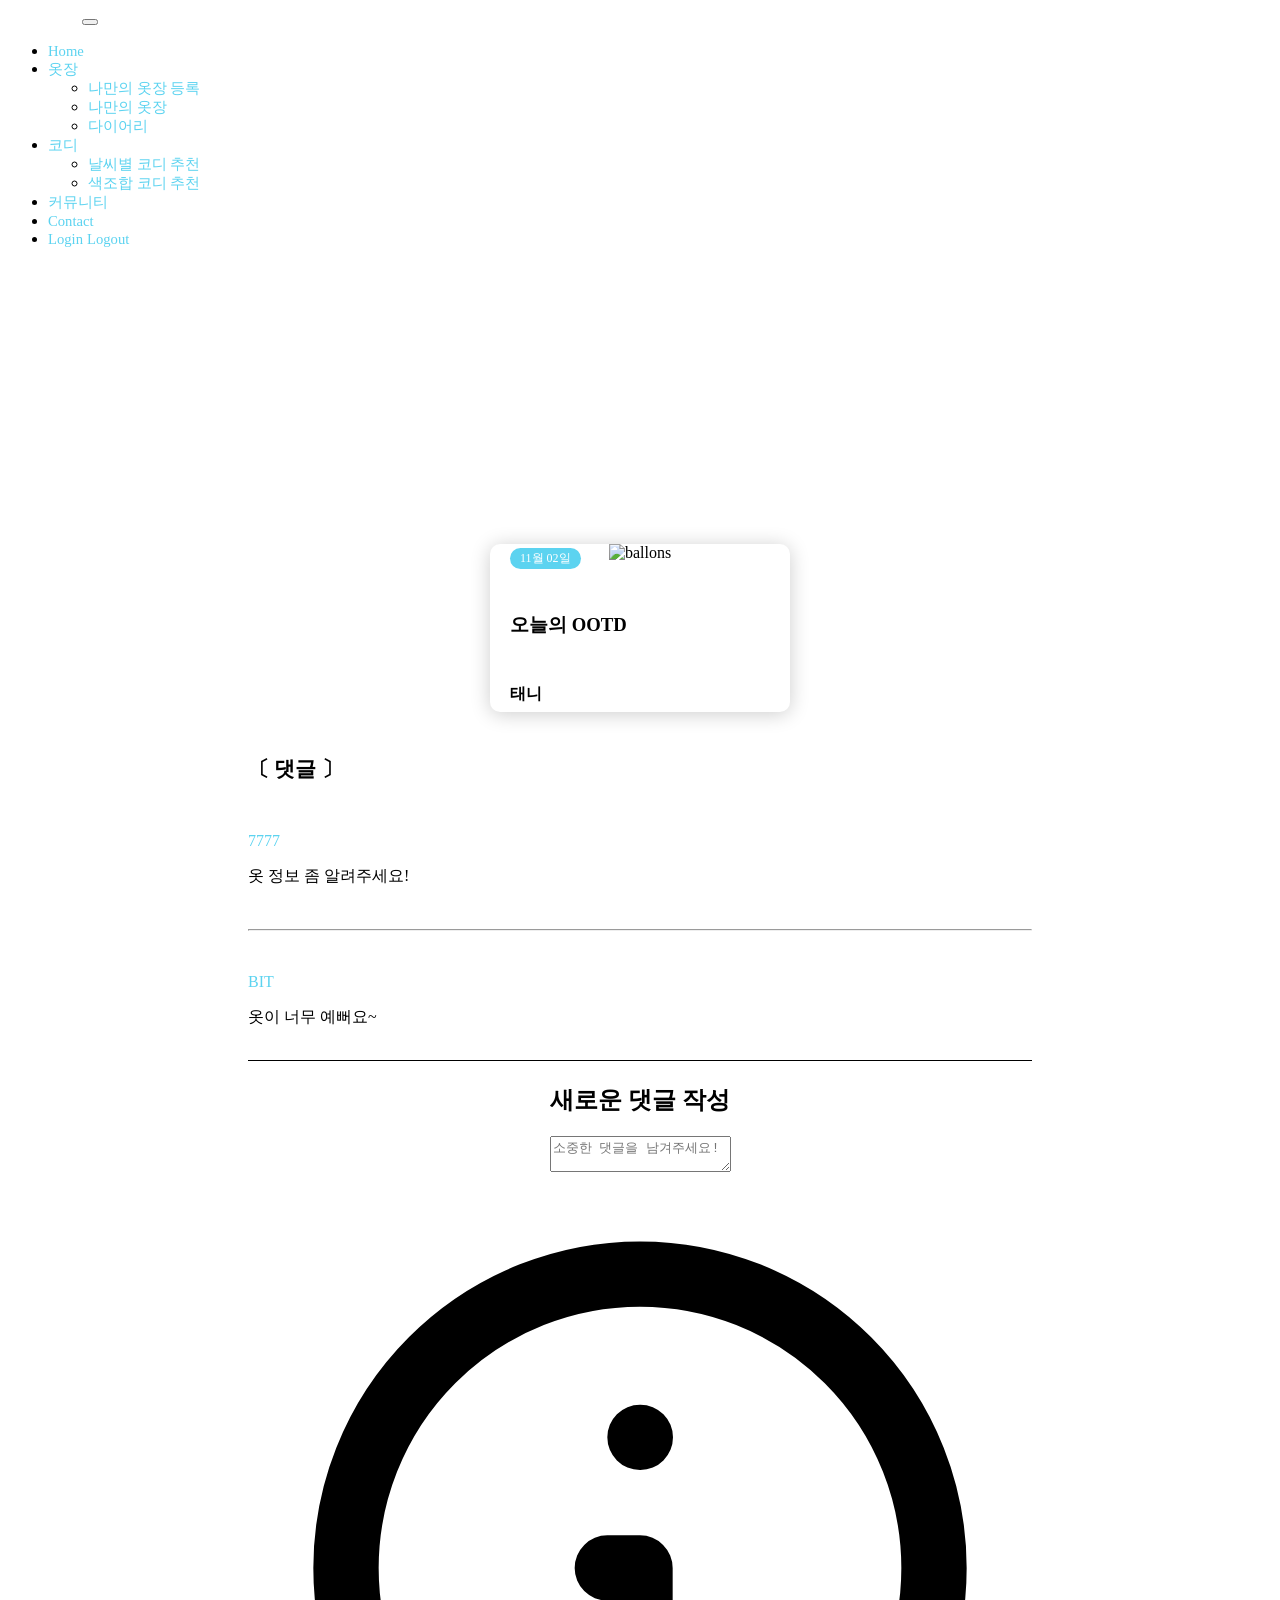
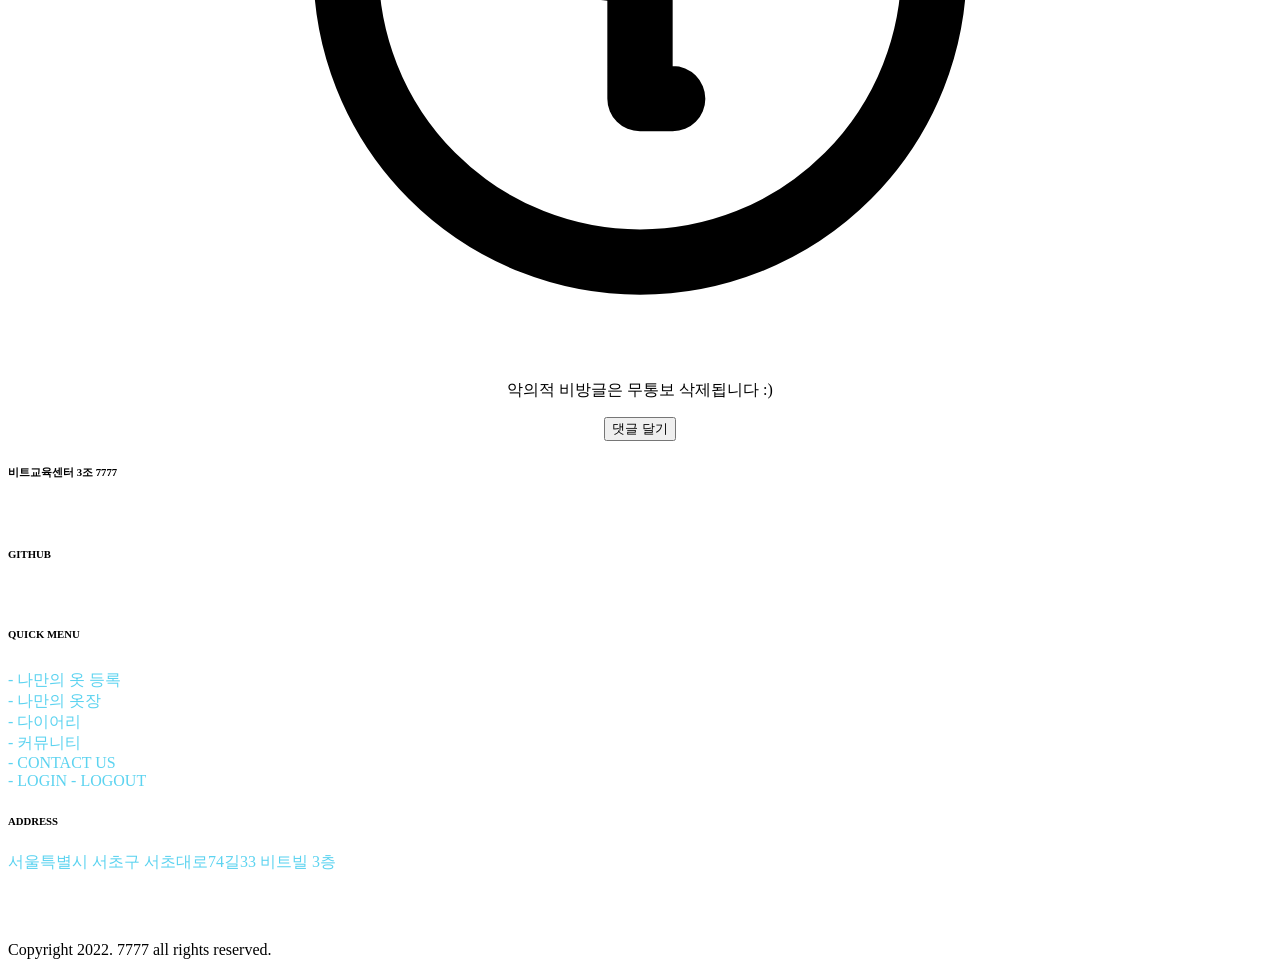
<file: src/main/resources/templates/thymeleaf/comment.html>
<!DOCTYPE html>
<html xmlns:th="http://www.thymeleaf.org" xmlns:sec="http://www.thymeleaf.org/extras/spring-security" class="no-js">

<head>
	<!-- Mobile Specific Meta -->
	<meta name="viewport" content="width=device-width, initial-scale=1, shrink-to-fit=no">
	<!-- Favicon-->
	<link rel="shortcut icon" th:href="@{/img/fav.png}">
	<!-- Author Meta -->
	<meta name="author" content="CodePixar">
	<!-- Meta Description -->
	<meta name="description" content="">
	<!-- Meta Keyword -->
	<meta name="keywords" content="">
	<!-- meta character set -->
	<meta charset="UTF-8">

	<meta http-equiv="X-UA-Compatible" content="IE=edge">
    <meta name="viewport" content="width=device-width, initial-scale=1">

    <link rel="apple-touch-icon" sizes="180x180" th:href="@{/apple-touch-icon.png}">
    <link rel="icon" type="image/png" sizes="32x32" th:href="@{/favicon-32x32.png}">
    <link rel="icon" type="image/png" sizes="16x16" th:href="@{/favicon-16x16.png}">
    <link rel="manifest" th:href="@{/site.webmanifest}">
    <link rel="mask-icon" th:href="@{/safari-pinned-tab.svg}" color="#0ed3cf">
    <meta name="msapplication-TileColor" content="#0ed3cf">
    <meta name="theme-color" content="#0ed3cf">

    <meta property="og:image" content="@{http://tailwindcomponents.com/storage/1359/temp46734.png?v=2022-11-03 01:39:05}" />
    <meta property="og:image:width" content="1280" />
    <meta property="og:image:height" content="640" />
    <meta property="og:image:type" content="image/png" />

    <meta property="og:url" content="@{https://tailwindcomponents.com/component/comment-form/landing}" />
    <meta property="og:title" content="Comment form by JermineJunior" />
    <meta property="og:description" content="simple comminting form" />

    <meta name="twitter:card" content="summary_large_image" />
    <meta name="twitter:site" content="@TwComponents" />
    <meta name="twitter:title" content="Comment form by JermineJunior" />
    <meta name="twitter:description" content="simple comminting form" />
    <meta name="twitter:image" content="@{http://tailwindcomponents.com/storage/1359/temp46734.png?v=2022-11-03} 01:39:05" />
	<!-- Site Title -->
	<title>오늘 뭐 입지?</title>
	<!--
		CSS
		============================================= -->
	<link rel="stylesheet" th:href="@{/css/linearicons.css}">
	<link rel="stylesheet" th:href="@{/css/font-awesome.min.css}">
	<link rel="stylesheet" th:href="@{/css/themify-icons.css}">
	<link rel="stylesheet" th:href="@{/css/bootstrap.css}">
	<link rel="stylesheet" th:href="@{/css/owl.carousel.css}">
	<link rel="stylesheet" th:href="@{/css/nice-select.css}">
	<link rel="stylesheet" th:href="@{/css/nouislider.min.css}">
	<link rel="stylesheet" th:href="@{/css/ion.rangeSlider.css}" />
	<link rel="stylesheet" th:href="@{/css/ion.rangeSlider.skinFlat.css}" />
	<link rel="stylesheet" th:href="@{/css/magnific-popup.css}">
	<link rel="stylesheet" th:href="@{/css/main.css}">
	<link rel="stylesheet" th:href="@{/css/style.css}">
	<link rel="stylesheet" th:href="@{/css/button.css}">
	<link
   rel="stylesheet"
   th:href="@{https://cdnjs.cloudflare.com/ajax/libs/font-awesome/5.14.0/css/all.min.css}"
   integrity="sha512-1PKOgIY59xJ8Co8+NE6FZ+LOAZKjy+KY8iq0G4B3CyeY6wYHN3yt9PW0XpSriVlkMXe40PTKnXrLnZ9+fkDaog=="
   crossorigin="anonymous"
  />
  <link th:href="@{https://unpkg.com/tailwindcss@1.4.6/dist/tailwind.min.css}" rel="stylesheet">

  
  <style>
	@import url("https://fonts.googleapis.com/css2?family=Roboto&display=swap");
* {
  box-sizing: border-box;
}

.container2 {
  display: flex;
  width: 1040px;
  justify-content: space-evenly;
  flex-wrap: wrap;
}
.card {
  margin: 10px;
  background-color: #fff;
  border-radius: 10px;
  box-shadow: 0 2px 20px rgba(0, 0, 0, 0.2);
  overflow: hidden;
  width: 300px;
}
.card-header img {
  width: 100%;
  height: 350px;
  object-fit: cover;
}
.card-body {
  display: flex;
  flex-direction: column;
  justify-content: center;
  align-items: flex-start;
  padding: 20px;
  min-height: 150px;
  height: 100px;
}

.-mr-1:hover{
	color: #5cd3f0;
}

.tag {
  background: #cccccc;
  border-radius: 50px;
  font-size: 12px;
  margin: 0;
  color: #fff;
  padding: 2px 10px;
  text-transform: uppercase;
  cursor: pointer;
}
.tag-teal {
  background-color: #5cd3f0;
}
.tag-purple {
  background-color: #5e76bf;
}
.tag-pink {
  background-color: #cd5b9f;
}

.card-body p {
  font-size: 13px;
  margin: 0 0 40px;
  color: black;
}
.user {
  display: flex;
  margin-top: auto;
}

.user img {
  border-radius: 50%;
  width: 40px;
  height: 40px;
  margin-right: 10px;
}
.user-info h5 {
  margin: 0;
}
.user-info small {
  color: #545d7a;
}

a{
	color: #5cd3f0;
}

	</style>
</head>


	<!-- Start Header Area -->
	<header class="header_area sticky-header">
		<div class="main_menu">
			<nav class="navbar navbar-expand-lg navbar-light main_box">
				<div class="container">
					<!-- Brand and toggle get grouped for better mobile display -->
					<a class="navbar-brand logo_h" th:href="@{/}"><img th:src="@{/img/logo.png}" alt="" style="width: 70px;"></a>
					<button class="navbar-toggler" type="button" data-toggle="collapse" data-target="#navbarSupportedContent"
					 aria-controls="navbarSupportedContent" aria-expanded="false" aria-label="Toggle navigation">
						<span class="icon-bar"></span>
						<span class="icon-bar"></span>
						<span class="icon-bar"></span>
					</button>
					<!-- Collect the nav links, forms, and other content for toggling -->
					<div class="collapse navbar-collapse offset" id="navbarSupportedContent" >
						<ul class="nav navbar-nav menu_nav ml-auto">
							<li class="nav-item"><a class="nav-link" th:href="@{/}" style="font-size: 11pt;">Home</a></li>

							<li class="nav-item submenu dropdown">
								<a th:href="@{/#}" class="nav-link dropdown-toggle" data-toggle="dropdown" role="button" aria-haspopup="true"
								 aria-expanded="false" style="font-size: 11pt;">옷장</a>
								<ul class="dropdown-menu">
									<li class="nav-item"><a class="nav-link" th:href="@{/user/upload}" style="font-size: 11pt;">나만의 옷장 등록</a></li>
									<li class="nav-item"><a class="nav-link" th:href="@{/user/closet}" style="font-size: 11pt;">나만의 옷장</a></li>
									<li class="nav-item"><a class="nav-link" th:href="@{/user/diary}" style="font-size: 11pt;">다이어리</a></li>
								</ul>
							</li>
							<li class="nav-item submenu dropdown">
								<a th:href="@{/#}" class="nav-link dropdown-toggle" data-toggle="dropdown" role="button" aria-haspopup="true"
								 aria-expanded="false" style="font-size: 11pt;">코디</a>
								<ul class="dropdown-menu">
									<li class="nav-item"><a class="nav-link" th:href="@{/weather.html}" style="font-size: 11pt;">날씨별 코디 추천</a></li>
									<li class="nav-item"><a class="nav-link" th:href="@{/color.html}" style="font-size: 11pt;">색조합 코디 추천</a></li>
								</ul>
							</li>
							<li class="nav-item active"><a class="nav-link" th:href="@{/user/community}" style="font-size: 11pt;">커뮤니티</a></li>
							<li class="nav-item"><a class="nav-link" th:href="@{/user/contact}" style="font-size: 11pt;">Contact</a></li>
							<li class="nav-item"><a class="nav-link"
								th:href="@{/user/login}" sec:authorize="isAnonymous()"
								style="font-size: 11pt;">Login</a> <a class="nav-link"
								th:href="@{/user/logout}" sec:authorize="isAuthenticated()"
								style="font-size: 11pt;">Logout</a></li>
						</ul>
					</div>
				</div>
			</nav>
		</div>
	</header>
	<!-- End Banner Area -->
	<br><br><br><br><br><br><br><br><br><br>
<center><img th:src="@{/img/page2.png}" alt="" style="width: 200px;"><br><br><br><br>
    <br>
    <div class="container2">
        <div class="card">
		  <div class="card-header">
			<img th:src="@{https://i0.codibook.net/files/thumb/medium/1977122928612/ed4db709fd717f/322820974.jpg}" alt="ballons" />
		  </div>
		  <div class="card-body">
			<span class="tag tag-teal">11월 02일</span><br>
			<h4 style="font-size: 14pt">
			  오늘의 OOTD
			</h4>
			<div class="user">
			  <div class="user-info">
				<h4 style="font-size: 12pt">태니</h4>
			  </div>
			</div>
		  </div>
		</div>
          <div>
            <br>
            <h1 style="text-align:left; font-size: 16pt;">〔 댓글 〕</h1><br>
            <p style="text-align:left; color: #5CD3F0; ">7777</p>
            <p style="text-align:left; color: black; ">옷 정보 좀 알려주세요!</p>
            <br>
            <hr>
            <br>
            <p style="text-align:left; color: #5CD3F0; ">BIT</p>
            <p style="text-align:left; color: black; ">옷이 너무 예뻐요~</p>
            <p class='my-underline' style="text-align:left; text-decoration: underline; color: black;">　　　　　　　　　　　　　　　　　　　　　　　　　　　　　　　　　　　　　　　　　　　　　　　　　</p>
            <form class="w-full max-w-xl bg-white rounded-lg px-4 pt-2">
               <div class="flex flex-wrap -mx-3 mb-6">
                  <h2 class="px-4 pt-3 pb-2 text-gray-800 text-lg">새로운 댓글 작성</h2>
                  <div class="w-full md:w-full px-3 mb-2 mt-2" style="color: black; font-size: 10pt;">
                     <textarea class="bg-gray-100 rounded border border-gray-400 leading-normal resize-none w-full h-20 py-2 px-3 font-medium placeholder-gray-700 focus:outline-none focus:bg-white" name="body" placeholder='소중한 댓글을 남겨주세요!' required></textarea>
                  </div>
                  <div class="w-full md:w-full flex items-start md:w-full px-3">
                     <div class="flex items-start w-1/2 text-gray-700 px-2 mr-auto">
                        <svg fill="none" class="w-5 h-5 text-gray-600 mr-1" viewBox="0 0 24 24" stroke="currentColor">
                           <path stroke-linecap="round" stroke-linejoin="round" stroke-width="2" d="M13 16h-1v-4h-1m1-4h.01M21 12a9 9 0 11-18 0 9 9 0 0118 0z"/>
                        </svg>
                        <p class="text-xs md:text-sm pt-px">악의적 비방글은 무통보 삭제됩니다 :)</p>
                     </div>
                     <div class="-mr-1">
                        <input type='submit' class="text-gray-700 font-medium py-1 px-4 border border-teal-400 rounded-lg tracking-wide mr-1 hover:bg-gray-100" value='댓글 달기'>
                     </div>
                  </div>
               </form>
               </div>
        </div>
            <!-- comment form -->
</center>
	<!-- start footer Area -->
	<footer class="footer-area section_gap">
		<div class="container">
			<div class="row">
				<div class="col-lg-3  col-md-6 col-sm-6">
					<div class="single-footer-widget">
						<h6>비트교육센터 3조 7777</h6>
						<img th:src="@{/img/logo.png}" alt="" style="width: 80px; max-width: 100%; height: auto;">
					</div>
				</div>
				<div class="col-lg-3  col-md-6 col-sm-6">
					<div class="single-footer-widget">
						<h6>GITHUB</h6>
						<p></p>
						<div class="footer-social d-flex align-items-center">
							<a th:href="@{https://github.com/orgs/BitFinalProject2022/repositories}" target="_blank"><img th:src="@{/img/github.png}" alt="" style="width: 60px;"></a>
						</div>
					</div>
				</div>
				<div class="col-lg-3  col-md-6 col-sm-6">
					<div class="single-footer-widget mail-chimp">
						<h6 style="padding-bottom: 5px">QUICK MENU</h6>
						<a th:href="@{/user/upload}"> - 나만의 옷 등록</a><br>
						<a th:href="@{/user/closet}"> - 나만의 옷장</a><br>
						<a th:href="@{/user/diary}"> - 다이어리</a><br>
						<a th:href="@{/user/community}"> - 커뮤니티</a><br>
						<a th:href="@{/user/contact}"> - CONTACT US</a><br>
						<a th:href="@{/user/login}" sec:authorize="isAnonymous()"> - LOGIN</a>
						<a th:href="@{/user/logout}" sec:authorize="isAuthenticated()"> - LOGOUT</a>
					</div>
				</div>
				<div class="col-lg-2 col-md-6 col-sm-6">
					<div class="single-footer-widget">
						<h6>ADDRESS</h6>
						<p style="color: #5cd3f0;">서울특별시 서초구 서초대로74길33
							비트빌 3층</p>
						<div class="footer-social d-flex align-items-center">
							
						</div>
					</div>
				</div>
			</div>
			<br><br>
			<div class="footer-bottom d-flex justify-content-center align-items-center flex-wrap" style="color: black;">
				<p class="footer-text m-0">
					Copyright 2022. 7777 all rights reserved.
				</p>
			</div>
		</div>
	</footer>
	<!-- End footer Area -->


	<script th:src="@{/js/vendor/jquery-2.2.4.min.js}"></script>
	<script th:src="@{https://cdnjs.cloudflare.com/ajax/libs/popper.js/1.11.0/umd/popper.min.js}"></script>
	<script th:src="@{/js/vendor/bootstrap.min.js}"></script>
	<script th:src="@{/js/jquery.ajaxchimp.min.js}"></script>
	<script th:src="@{/js/jquery.nice-select.min.js}"></script>
	<script th:src="@{/js/jquery.sticky.js}"></script>
	<script th:src="@{/js/nouislider.min.js}"></script>
	<script th:src="@{/js/jquery.magnific-popup.min.js}"></script>
	<script th:src="@{/js/owl.carousel.min.js}"></script>
	<!--gmaps Js-->
	<script th:src="@{https://maps.googleapis.com/maps/api/js?key=AIzaSyCjCGmQ0Uq4exrzdcL6rvxywDDOvfAu6eE}"></script>
	<script th:src="@{/js/gmaps.min.js}"></script>
	<script th:src="@{/js/main.js}"></script>
</body>

</html>
</file>
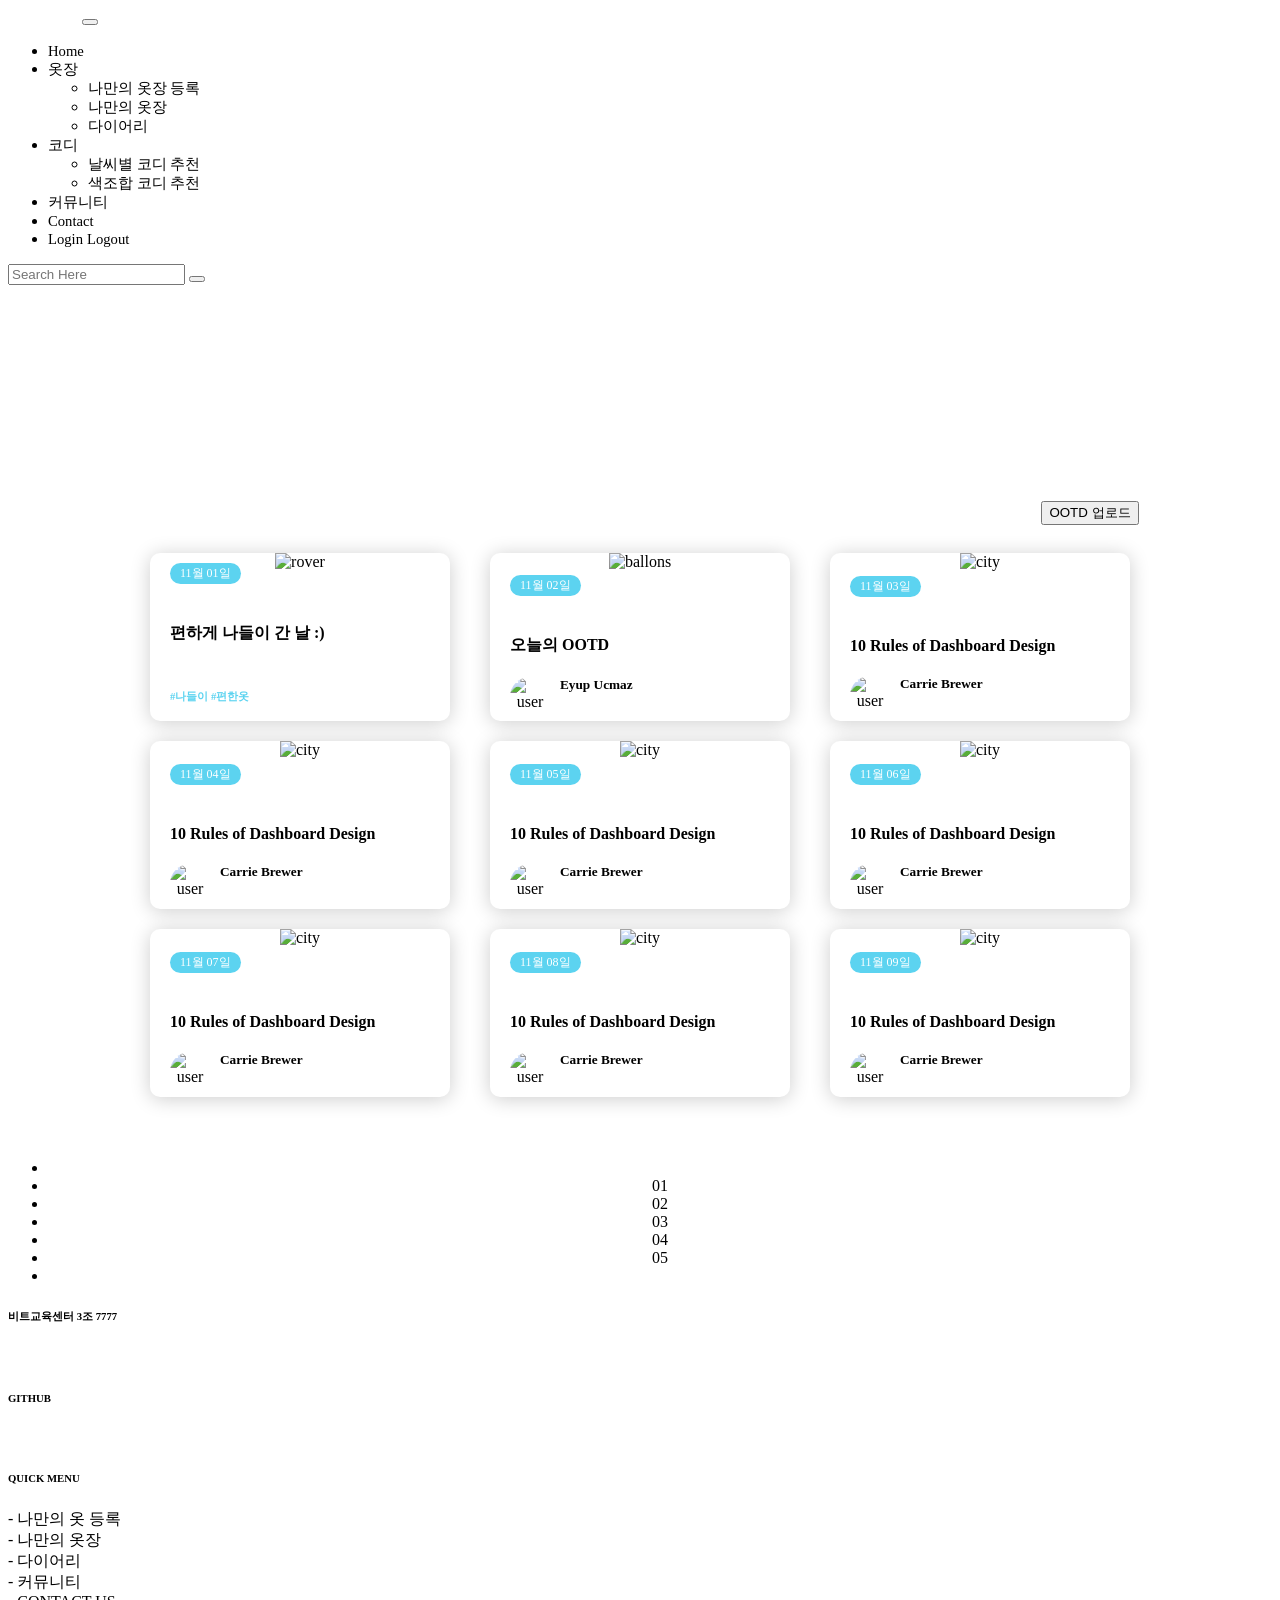
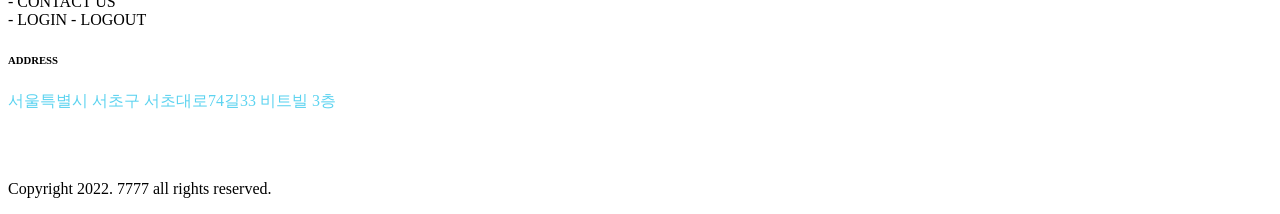
<file: src/main/resources/templates/thymeleaf/community.html>
<!DOCTYPE html>
<html xmlns:th="http://www.thymeleaf.org" xmlns:sec="http://www.thymeleaf.org/extras/spring-security" class="no-js">

<head>
	<!-- Mobile Specific Meta -->
	<meta name="viewport" content="width=device-width, initial-scale=1, shrink-to-fit=no">
	<!-- Favicon-->
	<link rel="shortcut icon" th:href="@{/img/fav.png}">
	<!-- Author Meta -->
	<meta name="author" content="CodePixar">
	<!-- Meta Description -->
	<meta name="description" content="">
	<!-- Meta Keyword -->
	<meta name="keywords" content="">
	<!-- meta character set -->
	<meta charset="UTF-8">
	<!-- Site Title -->
	<title>오늘 뭐 입지?</title>
	<!--
		CSS
		======================= -->
	<link rel="stylesheet" th:href="@{/css/linearicons.css}">
	<link rel="stylesheet" th:href="@{/css/font-awesome.min.css}">
	<link rel="stylesheet" th:href="@{/css/themify-icons.css}">
	<link rel="stylesheet" th:href="@{/css/bootstrap.css}">
	<link rel="stylesheet" th:href="@{/css/owl.carousel.css}">
	<link rel="stylesheet" th:href="@{/css/nice-select.css}">
	<link rel="stylesheet" th:href="@{/css/nouislider.min.css}">
	<link rel="stylesheet" th:href="@{/css/ion.rangeSlider.css}" />
	<link rel="stylesheet" th:href="@{/css/ion.rangeSlider.skinFlat.css}" />
	<link rel="stylesheet" th:href="@{/css/magnific-popup.css}">
	<link rel="stylesheet" th:href="@{/css/main.css}">
	<link rel="stylesheet" th:href="@{/css/style.css}">
	<link rel="stylesheet" th:href="@{/css/button.css}">
	<link
   rel="stylesheet"
   th:href="@{https://cdnjs.cloudflare.com/ajax/libs/font-awesome/5.14.0/css/all.min.css}" />
  <style>
	@import url("https://fonts.googleapis.com/css2?family=Roboto&display=swap");
* {
  box-sizing: border-box;
}

.container2 {
  display: flex;
  width: 1040px;
  justify-content: space-evenly;
  flex-wrap: wrap;
}
.card {
  margin: 10px;
  background-color: #fff;
  border-radius: 10px;
  box-shadow: 0 2px 20px rgba(0, 0, 0, 0.2);
  overflow: hidden;
  width: 300px;
}
.card-header img {
  width: 100%;
  height: 350px;
  object-fit: cover;
}
.card-body {
  display: flex;
  flex-direction: column;
  justify-content: center;
  align-items: flex-start;
  padding: 20px;
  min-height: 150px;
  height: 100px;
}

.tag {
  background: #cccccc;
  border-radius: 50px;
  font-size: 12px;
  margin: 0;
  color: #fff;
  padding: 2px 10px;
  text-transform: uppercase;
  cursor: pointer;
}
.tag-teal {
  background-color: #5cd3f0;
}
.tag-purple {
  background-color: #5e76bf;
}
.tag-pink {
  background-color: #cd5b9f;
}

.card-body p {
  font-size: 13px;
  margin: 0 0 40px;
  color: black;
}
.user {
  display: flex;
  margin-top: auto;
}

.user img {
  border-radius: 50%;
  width: 40px;
  height: 40px;
  margin-right: 10px;
}
.user-info h5 {
  margin: 0;
}
.user-info small {
  color: #545d7a;
}

	</style>
</head>

	<!-- Start Header Area -->
	<header class="header_area sticky-header">
		<div class="main_menu">
			<nav class="navbar navbar-expand-lg navbar-light main_box">
				<div class="container">
					<!-- Brand and toggle get grouped for better mobile display -->
					<a class="navbar-brand logo_h" th:href="@{/}"><img th:src="@{/img/logo.png}" alt="" style="width: 70px;"></a>
					<button class="navbar-toggler" type="button" data-toggle="collapse" data-target="#navbarSupportedContent"
					 aria-controls="navbarSupportedContent" aria-expanded="false" aria-label="Toggle navigation">
						<span class="icon-bar"></span>
						<span class="icon-bar"></span>
						<span class="icon-bar"></span>
					</button>
					<!-- Collect the nav links, forms, and other content for toggling -->
					<div class="collapse navbar-collapse offset" id="navbarSupportedContent" >
						<ul class="nav navbar-nav menu_nav ml-auto">
							<li class="nav-item"><a class="nav-link" th:href="@{/}" style="font-size: 11pt;">Home</a></li>

							<li class="nav-item submenu dropdown">
								<a th:href="@{/#}" class="nav-link dropdown-toggle" data-toggle="dropdown" role="button" aria-haspopup="true"
								 aria-expanded="false" style="font-size: 11pt;">옷장</a>
								<ul class="dropdown-menu">
									<li class="nav-item"><a class="nav-link" th:href="@{/user/upload}" style="font-size: 11pt;">나만의 옷장 등록</a></li>
									<li class="nav-item"><a class="nav-link" th:href="@{/user/closet}" style="font-size: 11pt;">나만의 옷장</a></li>
									<li class="nav-item active"><a class="nav-link" th:href="@{/user/diary}" style="font-size: 11pt;">다이어리</a></li>
								</ul>
							</li>
							<li class="nav-item submenu dropdown">
								<a th:href="@{/#}" class="nav-link dropdown-toggle" data-toggle="dropdown" role="button" aria-haspopup="true"
								 aria-expanded="false" style="font-size: 11pt;">코디</a>
								<ul class="dropdown-menu">
									<li class="nav-item"><a class="nav-link" th:href="@{/weather.html}" style="font-size: 11pt;">날씨별 코디 추천</a></li>
									<li class="nav-item"><a class="nav-link" th:href="@{/color.html}" style="font-size: 11pt;">색조합 코디 추천</a></li>
								</ul>
							</li>
							<li class="nav-item"><a class="nav-link" th:href="@{/user/community}" style="font-size: 11pt;">커뮤니티</a></li>
							<li class="nav-item"><a class="nav-link" th:href="@{/user/contact}" style="font-size: 11pt;">Contact</a></li>
							<li class="nav-item">
								<a class="nav-link" th:href="@{/user/login}"
									sec:authorize="isAnonymous()" style="font-size: 11pt;">Login</a>
								<a class="nav-link" th:href="@{/user/logout}"
									sec:authorize="isAuthenticated()" style="font-size: 11pt;">Logout</a>
							</li>
						</ul>
					</div>
				</div>
			</nav>
		</div>
		<div class="search_input" id="search_input_box">
			<div class="container">
				<form class="d-flex justify-content-between">
					<input type="text" class="form-control" id="search_input" placeholder="Search Here">
					<button type="submit" class="btn"></button>
					<span class="lnr lnr-cross" id="close_search" title="Close Search"></span>
				</form>
			</div>
		</div>
	</header>
	<!-- End Banner Area -->
<br><br><br><br><br><br><br><br>
<center><img th:src="@{/img/page3.png}" alt="" style="width: 200px;"><br><br><br><br>
	<div style="padding-left: 900px;">
		<a th:href="@{/user/communityUpload}"><button type="submit" value="submit" class="button-27">OOTD 업로드</button></a>
	</div>
	<br>
	<div class="container2">
		<div class="card">
		  <div class="card-header">
			<img th:src="@{https://kream-phinf.pstatic.net/MjAyMjExMDJfODMg/MDAxNjY3MzY1MTI2NDA1.5twH8lXBUntmK-lLz9ku-hWPRbCWshSdKjUUVhQsuokg.ccNFt2Z2qDmfn7nZUulP_qxS-THa7LuYLpF6s8WHpQcg.JPEG/p_910c6947c86348fab8e7bff31ed187d7.jpg?type=m}" alt="rover" />
		  </div>
		  <div class="card-body">
			<span class="tag tag-teal">11월 01일</span><br>
			<h4><a th:href="@{/#}" style="color: black;">
			  편하게 나들이 간 날 :)</a>
			</h4></span>
			<h6 style="color: #5cd3f0;">#나들이 #편한옷</h6>
		  </div>
		</div>
		<div class="card">
		  <div class="card-header">
			<img th:src="@{https://i0.codibook.net/files/thumb/medium/1977122928612/ed4db709fd717f/322820974.jpg}" alt="ballons" />
		  </div>
		  <div class="card-body">
			<span class="tag tag-teal">11월 02일</span><br>
			<h4><a th:href="@{/user/comment}" style="color: black;">
			  오늘의 OOTD</a>
			</h4>
			<div class="user">
			  <img th:src="@{https://lh3.googleusercontent.com/ogw/ADGmqu8sn9zF15pW59JIYiLgx3PQ3EyZLFp5Zqao906l=s32-c-mo}" alt="user" />
			  <div class="user-info">
				<h5>Eyup Ucmaz</h5>
			  </div>
			</div>
		  </div>
		</div>
		<div class="card">
		  <div class="card-header">
			<img th:src="@{https://i0.codibook.net/files/1977122929130/8907bfa5e3ef59/106699824.jpg}" alt="city" />
		  </div>
		  <div class="card-body">
			<span class="tag tag-teal">11월 03일</span><br>
			<h4>
			  10 Rules of Dashboard Design
			</h4>
			<div class="user">
			  <img th:src="@{https://studyinbaltics.ee/wp-content/uploads/2020/03/3799Ffxy.jpg}" alt="user" />
			  <div class="user-info">
				<h5>Carrie Brewer</h5>
			  </div>
			</div>
		  </div>
		</div>

		<!-- 여기까지 함.. -->
		<div class="card">
			<div class="card-header">
			  <img th:src="@{https://i3.codibook.net/files/1978110180974/b11952232723f9/1941348209.jpg?class=big}" alt="city" />
			</div>
			<div class="card-body">
				<span class="tag tag-teal">11월 04일</span><br>
			  <h4>
				10 Rules of Dashboard Design
			  </h4>
			  <div class="user">
				<img th:src="@{https://studyinbaltics.ee/wp-content/uploads/2020/03/3799Ffxy.jpg}" alt="user" />
				<div class="user-info">
				  <h5>Carrie Brewer</h5>
				</div>
			  </div>
			</div>
		  </div>
		  <div class="card">
			<div class="card-header">
			  <img th:src="@{https://i3.codibook.net/files/1978063016541/493e26070dc44524/1479855226.jpg?class=big}" alt="city" />
			</div>
			<div class="card-body">
				<span class="tag tag-teal">11월 05일</span><br>
			  <h4>
				10 Rules of Dashboard Design
			  </h4>
			  <div class="user">
				<img th:src="@{https://studyinbaltics.ee/wp-content/uploads/2020/03/3799Ffxy.jpg}" alt="user" />
				<div class="user-info">
				  <h5>Carrie Brewer</h5>
				</div>
			  </div>
			</div>
		  </div>
		  <div class="card">
			<div class="card-header">
			  <img th:src="@{https://i3.codibook.net/files/1977082222744/eb935e00eb8fb585/998893429.jpg?class=big}" alt="city" />
			</div>
			<div class="card-body">
				<span class="tag tag-teal">11월 06일</span><br>
			  <h4>
				10 Rules of Dashboard Design
			  </h4>
			  <div class="user">
				<img th:src="@{https://studyinbaltics.ee/wp-content/uploads/2020/03/3799Ffxy.jpg}" alt="user" />
				<div class="user-info">
				  <h5>Carrie Brewer</h5>
				</div>
			  </div>
			</div>
		  </div>
		  <div class="card">
			<div class="card-header">
			  <img th:src="@{https://i.pinimg.com/736x/82/7a/98/827a985caf4d1f241ad9b90fc15df411.jpg}" alt="city" />
			</div>
			<div class="card-body">
				<span class="tag tag-teal">11월 07일</span><br>
			  <h4>
				10 Rules of Dashboard Design
			  </h4>
			  <div class="user">
				<img th:src="@{https://studyinbaltics.ee/wp-content/uploads/2020/03/3799Ffxy.jpg}" alt="user" />
				<div class="user-info">
				  <h5>Carrie Brewer</h5>
				</div>
			  </div>
			</div>
		  </div>
		  <div class="card">
			<div class="card-header">
			  <img th:src="@{https://i3.codibook.net/files/1975082556268/be9df8345f29307a/2095264991.jpg?class=big}" alt="city" />
			</div>
			<div class="card-body">
				<span class="tag tag-teal">11월 08일</span><br>
			  <h4>
				10 Rules of Dashboard Design
			  </h4>
			  <div class="user">
				<img th:src="@{https://studyinbaltics.ee/wp-content/uploads/2020/03/3799Ffxy.jpg}" alt="user" />
				<div class="user-info">
				  <h5>Carrie Brewer</h5>
				</div>
			  </div>
			</div>
		  </div>
		  <div class="card">
			<div class="card-header">
			  <img th:src="@{https://i.pinimg.com/originals/6a/cb/65/6acb6578ce8992f4dcd77b942b085c37.jpg}" alt="city" />
			</div>
			<div class="card-body">
				<span class="tag tag-teal">11월 09일</span><br>
			  <h4>
				10 Rules of Dashboard Design
			  </h4>
			  <div class="user">
				<img th:src="@{https://studyinbaltics.ee/wp-content/uploads/2020/03/3799Ffxy.jpg}" alt="user" />
				<div class="user-info">
				  <h5>Carrie Brewer</h5>
				</div>
			  </div>
			</div>
		  </div>
	</div>
	<br><br>
	<nav class="blog-pagination justify-content-center d-flex">
		<ul class="pagination">
			<li class="page-item">
				<a th:href="@{/#}" class="page-link" aria-label="Previous">
					<span aria-hidden="true">
						<span class="lnr lnr-chevron-left"></span>
					</span>
				</a>
			</li>
			<li class="page-item"><a th:href="@{/#}" class="page-link">01</a></li>
			<li class="page-item "><a th:href="@{/#}" class="page-link">02</a></li>
			<li class="page-item"><a th:href="@{/#}" class="page-link">03</a></li>
			<li class="page-item"><a th:href="@{/#}" class="page-link">04</a></li>
			<li class="page-item"><a th:href="@{/#}" class="page-link">05</a></li>
			<li class="page-item">
				<a th:href="@{/#}" class="page-link" aria-label="Next">
					<span aria-hidden="true">
						<span class="lnr lnr-chevron-right"></span>
					</span>
				</a>
			</li>
		</ul>
	</nav>
</center>

	<!-- start footer Area -->
	<footer class="footer-area section_gap">
		<div class="container">
			<div class="row">
				<div class="col-lg-3  col-md-6 col-sm-6">
					<div class="single-footer-widget">
						<h6>비트교육센터 3조 7777</h6>
						<img th:src="@{/img/logo.png}" alt="" style="width: 80px; max-width: 100%; height: auto;">
					</div>
				</div>
				<div class="col-lg-3  col-md-6 col-sm-6">
					<div class="single-footer-widget">
						<h6>GITHUB</h6>
						<p></p>
						<div class="footer-social d-flex align-items-center">
							<a th:href="@{https://github.com/orgs/BitFinalProject2022/repositories}" target="_blank"><img th:src="@{/img/github.png}" alt="" style="width: 60px;"></a>
						</div>
					</div>
				</div>
				<div class="col-lg-3  col-md-6 col-sm-6">
					<div class="single-footer-widget mail-chimp">
						<h6 class="mb-20">QUICK MENU</h6>
						<a th:href="@{/user/upload}"> - 나만의 옷 등록</a><br>
						<a th:href="@{/user/closet}"> - 나만의 옷장</a><br>
						<a th:href="@{/user/diary}"> - 다이어리</a><br>
						<a th:href="@{/user/community}"> - 커뮤니티</a><br>
						<a th:href="@{/user/contact}"> - CONTACT US</a><br>
						<a th:href="@{/user/login}" sec:authorize="isAnonymous()"> - LOGIN</a>
						<a th:href="@{/user/logout}" sec:authorize="isAuthenticated()"> - LOGOUT</a>
					</div>
				</div>
				<div class="col-lg-2 col-md-6 col-sm-6">
					<div class="single-footer-widget">
						<h6>ADDRESS</h6>
						<p style="color: #5cd3f0;">서울특별시 서초구 서초대로74길33
							비트빌 3층</p>
						<div class="footer-social d-flex align-items-center">
							
						</div>
					</div>
				</div>
			</div>
			<br><br>
			<div class="footer-bottom d-flex justify-content-center align-items-center flex-wrap" style="color: black;">
				<p class="footer-text m-0">
					Copyright 2022. 7777 all rights reserved.
				</p>
			</div>
		</div>
	</footer>
	<!-- End footer Area -->


	<script th:src="@{/js/vendor/jquery-2.2.4.min.js}"></script>
	<script th:src="@{https://cdnjs.cloudflare.com/ajax/libs/popper.js/1.11.0/umd/popper.min.js}"></script>
	<script th:src="@{/js/vendor/bootstrap.min.js}"></script>
	<script th:src="@{/js/jquery.ajaxchimp.min.js}"></script>
	<script th:src="@{/js/jquery.nice-select.min.js}"></script>
	<script th:src="@{/js/jquery.sticky.js}"></script>
	<script th:src="@{/js/nouislider.min.js}"></script>
	<script th:src="@{/js/jquery.magnific-popup.min.js}"></script>
	<script th:src="@{/js/owl.carousel.min.js}"></script>
	<!--gmaps Js-->
	<script th:src="@{https://maps.googleapis.com/maps/api/js?key=AIzaSyCjCGmQ0Uq4exrzdcL6rvxywDDOvfAu6eE}"></script>
	<script th:src="@{/js/gmaps.min.js}"></script>
	<script th:src="@{/js/main.js}"></script>
</body>

</html>
</file>
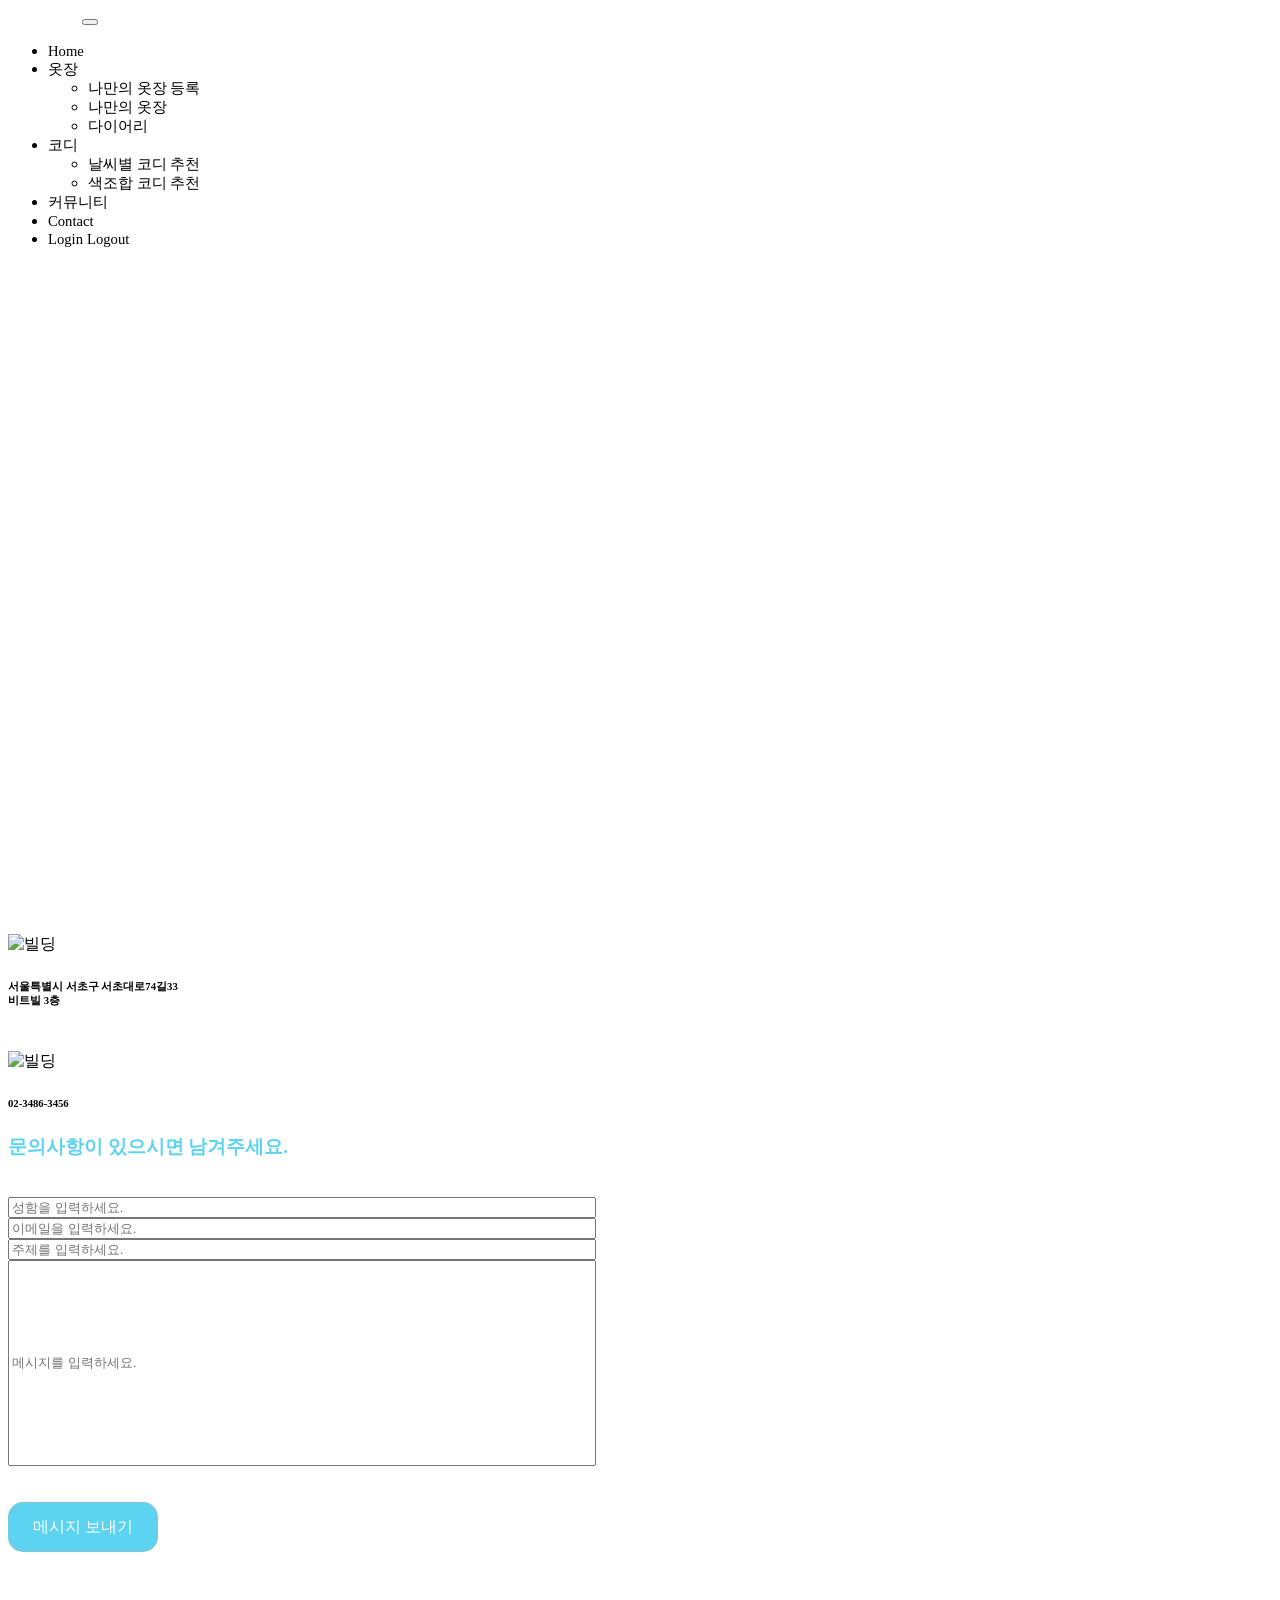
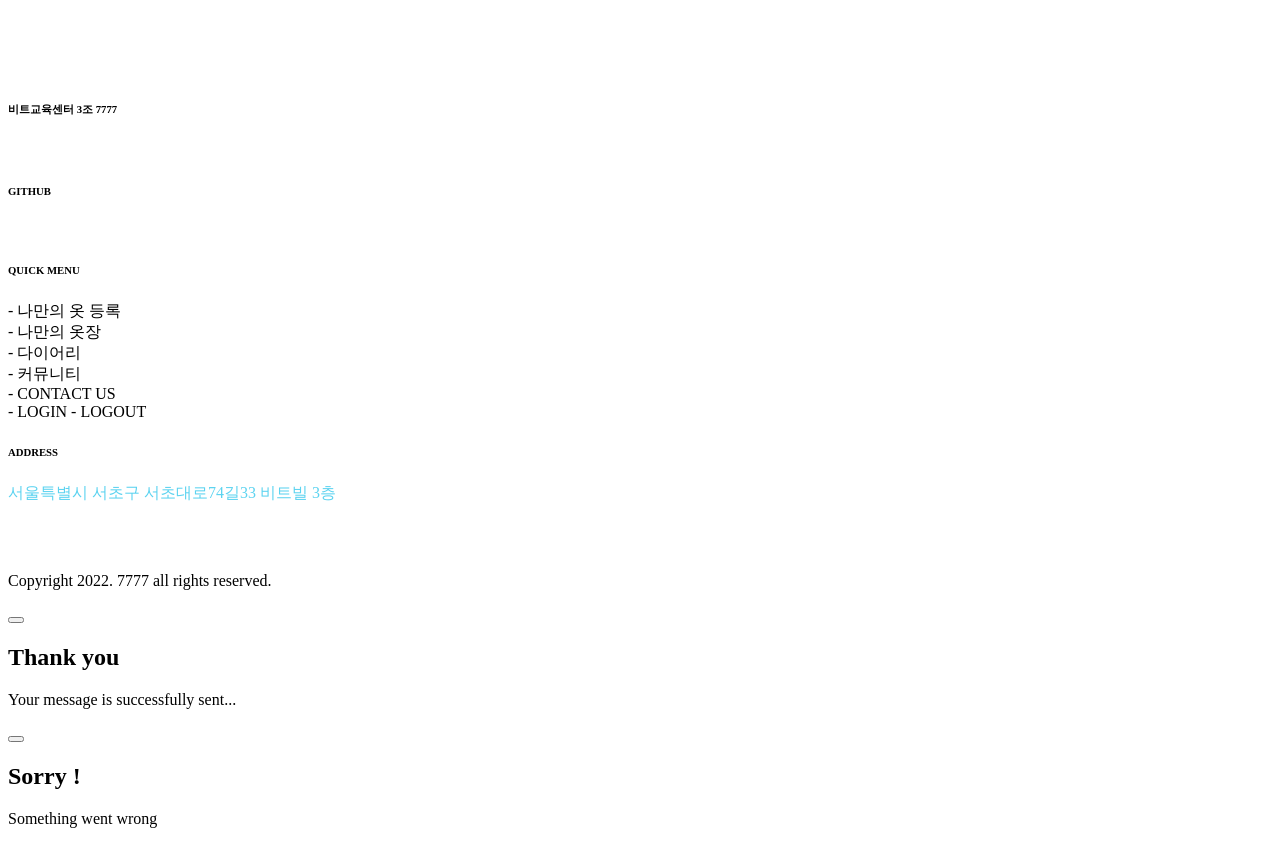
<file: src/main/resources/templates/thymeleaf/contact.html>
<!DOCTYPE html>
<html xmlns:th="http://www.thymeleaf.org" xmlns:sec="http://www.thymeleaf.org/extras/spring-security" class="no-js">
<head>
<meta charset="UTF-8">

<head>
	<!-- Mobile Specific Meta -->
	<meta name="viewport" content="width=device-width, initial-scale=1, shrink-to-fit=no">
	<!-- Favicon-->
	<link rel="shortcut icon" th:href="@{/img/fav.png}">
	<!-- Author Meta -->
	<meta name="author" content="CodePixar">
	<!-- Meta Description -->
	<meta name="description" content="">
	<!-- Meta Keyword -->
	<meta name="keywords" content="">
	<!-- meta character set -->
	<meta charset="UTF-8">
	<!-- Site Title -->
	<title>오늘 뭐 입지?</title>
	<!--
			CSS
			============================================= -->
	<link rel="stylesheet" th:href="@{/css/linearicons.css}">
	<link rel="stylesheet" th:href="@{/css/font-awesome.min.css}">
	<link rel="stylesheet" th:href="@{/css/themify-icons.css}">
	<link rel="stylesheet" th:href="@{/css/bootstrap.css}">
	<link rel="stylesheet" th:href="@{/css/owl.carousel.css}">
	<link rel="stylesheet" th:href="@{/css/nice-select.css}">
	<link rel="stylesheet" th:href="@{/css/nouislider.min.css}">
	<link rel="stylesheet" th:href="@{/css/ion.rangeSlider.css}" />
	<link rel="stylesheet" th:href="@{/css/ion.rangeSlider.skinFlat.css}" />
	<link rel="stylesheet" th:href="@{/css/magnific-popup.css}">
	<link rel="stylesheet" th:href="@{/css/main.css}">
	<link rel="stylesheet" th:href="@{/css/style.css}">

</head>

<style>
	/* CSS */
	.button-27 {
		appearance: none;
		background-color: #5cd3f0;
		border: 2px solid #74cbe0;
		border-radius: 15px;
		box-sizing: border-box;
		color: #FFFFFF;
		cursor: pointer;
		display: inline-block;
		font-size: 16px;
		line-height: normal;
		margin: 0;
		min-height: 50px;
		min-width: 150px;
		outline: none;
		text-align: center;
		text-decoration: none;
		user-select: none;
		-webkit-user-select: none;
		touch-action: manipulation;
		will-change: transform;
	}

	.button-27:disabled {
		pointer-events: none;
	}

	.button-27:hover {
		box-shadow: rgba(0, 0, 0, 0.25) 0 10px 15px;
		transform: translateY(-2px);
	}

	.button-27:active {
		box-shadow: none;
		transform: translateY(0);
	}
</style>

<body>

	<!-- Start Header Area -->
	<header class="header_area sticky-header">
		<div class="main_menu">
			<nav class="navbar navbar-expand-lg navbar-light main_box">
				<div class="container">
					<!-- Brand and toggle get grouped for better mobile display -->
					<a class="navbar-brand logo_h" th:href="@{/}"><img th:src="@{/img/logo.png}" alt=""
							style="width: 70px;"></a>
					<button class="navbar-toggler" type="button" data-toggle="collapse"
						data-target="#navbarSupportedContent" aria-controls="navbarSupportedContent"
						aria-expanded="false" aria-label="Toggle navigation">
						<span class="icon-bar"></span>
						<span class="icon-bar"></span>
						<span class="icon-bar"></span>
					</button>
					<!-- Collect the nav links, forms, and other content for toggling -->
					<div class="collapse navbar-collapse offset" id="navbarSupportedContent">
						<ul class="nav navbar-nav menu_nav ml-auto">
							<li class="nav-item"><a class="nav-link" th:href="@{/}" style="font-size: 11pt;">Home</a>
							</li>

							<li class="nav-item submenu dropdown">
								<a th:href="@{/#}" class="nav-link dropdown-toggle" data-toggle="dropdown" role="button"
									aria-haspopup="true" aria-expanded="false" style="font-size: 11pt;">옷장</a>
								<ul class="dropdown-menu">
									<li class="nav-item"><a class="nav-link" th:href="@{/user/upload}"
											style="font-size: 11pt;">나만의 옷장 등록</a></li>
									<li class="nav-item"><a class="nav-link" th:href="@{/user/closet}"
											style="font-size: 11pt;">나만의 옷장</a></li>
									<li class="nav-item"><a class="nav-link" th:href="@{/user/diary}"
											style="font-size: 11pt;">다이어리</a></li>
								</ul>
							</li>
							<li class="nav-item submenu dropdown">
								<a th:href="@{/#}" class="nav-link dropdown-toggle" data-toggle="dropdown" role="button"
									aria-haspopup="true" aria-expanded="false" style="font-size: 11pt;">코디</a>
								<ul class="dropdown-menu">
									<li class="nav-item"><a class="nav-link" th:href="@{/weather.html}"
											style="font-size: 11pt;">날씨별 코디 추천</a></li>
									<li class="nav-item"><a class="nav-link" th:href="@{/color.html}"
											style="font-size: 11pt;">색조합 코디 추천</a></li>
								</ul>
							</li>
							<li class="nav-item"><a class="nav-link" th:href="@{/user/community}" style="font-size: 11pt;">커뮤니티</a>
							</li>
							<li class="nav-item active"><a class="nav-link" th:href="@{/user/contact}"
									style="font-size: 11pt;">Contact</a></li>
							<li class="nav-item"><a class="nav-link"
								th:href="@{/user/login}" sec:authorize="isAnonymous()"
								style="font-size: 11pt;">Login</a> <a class="nav-link"
								th:href="@{/user/logout}" sec:authorize="isAuthenticated()"
								style="font-size: 11pt;">Logout</a></li>
						</ul>
					</div>
				</div>
			</nav>
		</div>
	</header>
	<!-- End Header Area -->

	<!-- Start Banner Area -->

	<!-- End Banner Area -->


	<!--================Contact Area =================-->
	<br><br><br><br><br><br><br><br>
	<center><img th:src="@{/img/page6.png}" alt="" style="width: 300px;"></center><br>
	<center><iframe
			th:src="@{https://www.google.com/maps/embed?pb=!1m18!1m12!1m3!1d3165.563194993164!2d127.02543101564672!3d37.494632935999924!2m3!1f0!2f0!3f0!3m2!1i1024!2i768!4f13.1!3m3!1m2!1s0x357ca15a8df30f01%3A0x44f6db1c2b6c3bf7!2z67mE7Yq46rWQ7Jyh7IS87YSw!5e0!3m2!1sko!2skr!4v1665645164250!5m2!1sko!2skr}"
			width="600" height="450" style="border:0;" allowfullscreen="" loading="lazy"
			referrerpolicy="no-referrer-when-downgrade"></iframe></center>
	<br><br>
	<section class="contact_area section_gap_bottom">
		<div class="container">
			<div id="mapBox" class="mapBox" data-lat="40.701083" data-lon="-74.1522848" data-zoom="13"
				data-info="PO Box CT16122 Collins Street West, Victoria 8007, Australia." data-mlat="40.701083"
				data-mlon="-74.1522848">
			</div>
			<div class="row">
				<div class="col-lg-3">
					<div class="contact_info">
						<div class="info_item">
							<img th:src="@{/img/building.png}" alt="빌딩" style="width: 30px;">
							<h6>서울특별시 서초구 서초대로74길33
								<br>비트빌 3층
							</h6>
						</div>
						<br>
						<div class="info_item">
							<img th:src="@{/img/call.png}" alt="빌딩" style="width: 30px;">
							<h6><a th:href="@{/#}">02-3486-3456</a></h6>
						</div>
					</div>
				</div>
				<div class="col-lg-9">
					<form class="row contact_form" action="contact_process.php" method="post" id="contactForm"
						novalidate="novalidate">
						<div class="col-md-6">
							<div class="form-group">
								<h3 style="color:#5cd3f0">문의사항이 있으시면 남겨주세요.</h3><br>
								<input type="text" class="form-control" style="width: 580px;" id="name" name="name" placeholder="성함을 입력하세요."
									onfocus="this.placeholder = ''" onblur="this.placeholder = '성함을 입력하세요.'">
							</div>
							<div class="form-group">
								<input type="email" class="form-control" style="width: 580px;" id="email" name="email"
									placeholder="이메일을 입력하세요." onfocus="this.placeholder = ''"
									onblur="this.placeholder = '이메일을 입력하세요.'">
							</div>
							<div class="form-group">
								<input type="text" class="form-control" style="width: 580px;" id="subject" name="subject"
									placeholder="주제를 입력하세요." onfocus="this.placeholder = ''"
									onblur="this.placeholder = '주제를 입력하세요.'">
							</div>
							<div class="form-group">
								<input type="text" class="form-control" style="height: 200px; width: 580px;" id="message" name="message"
									placeholder="메시지를 입력하세요." onfocus="this.placeholder = ''"
									onblur="this.placeholder = '메시지를 입력하세요.'">
							</div>
							<br><br>
						</div>
						<div class="col-md-10 text-center">
							<button type="submit" value="submit" class="button-27">메시지 보내기</button>
						</div>
					</form>
				</div>
			</div>
		</div>
	</section>
	<br><br><br><br><br><br><br>
	<!-- start footer Area -->
	<footer class="footer-area section_gap">
		<div class="container">
			<div class="row">
				<div class="col-lg-3  col-md-6 col-sm-6">
					<div class="single-footer-widget">
						<h6>비트교육센터 3조 7777</h6>
						<img th:src="@{/img/logo.png}" alt="" style="width: 80px; max-width: 100%; height: auto;">
					</div>
				</div>
				<div class="col-lg-3  col-md-6 col-sm-6">
					<div class="single-footer-widget">
						<h6>GITHUB</h6>
						<p></p>
						<div class="footer-social d-flex align-items-center">
							<a th:href="@{https://github.com/orgs/BitFinalProject2022/repositories}" target="_blank"><img th:src="@{/img/github.png}" alt="" style="width: 60px;"></a>
						</div>
					</div>
				</div>
				<div class="col-lg-3  col-md-6 col-sm-6">
					<div class="single-footer-widget mail-chimp">
						<h6 class="mb-20">QUICK MENU</h6>
						<a th:href="@{/user/upload}"> - 나만의 옷 등록</a><br>
						<a th:href="@{/user/closet}"> - 나만의 옷장</a><br>
						<a th:href="@{/user/diary}"> - 다이어리</a><br>
						<a th:href="@{/user/community}"> - 커뮤니티</a><br>
						<a th:href="@{/user/contact}"> - CONTACT US</a><br>
						<a th:href="@{/user/login}" sec:authorize="isAnonymous()"> - LOGIN</a>
						<a th:href="@{/user/logout}" sec:authorize="isAuthenticated()"> - LOGOUT</a>
					</div>
				</div>
				<div class="col-lg-2 col-md-6 col-sm-6">
					<div class="single-footer-widget">
						<h6>ADDRESS</h6>
						<p style="color: #5cd3f0;">서울특별시 서초구 서초대로74길33
							비트빌 3층</p>
						<div class="footer-social d-flex align-items-center">
							
						</div>
					</div>
				</div>
			</div>
			<br><br>
			<div class="footer-bottom d-flex justify-content-center align-items-center flex-wrap" style="color: black;">
				<p class="footer-text m-0">
					Copyright 2022. 7777 all rights reserved.
				</p>
			</div>
		</div>
	</footer>
	<!-- End footer Area -->

	<!--================Contact Success and Error message Area =================-->
	<div id="success" class="modal modal-message fade" role="dialog">
		<div class="modal-dialog">
			<div class="modal-content">
				<div class="modal-header">
					<button type="button" class="close" data-dismiss="modal" aria-label="Close">
						<i class="fa fa-close"></i>
					</button>
					<h2>Thank you</h2>
					<p>Your message is successfully sent...</p>
				</div>
			</div>
		</div>
	</div>

	<!-- Modals error -->

	<div id="error" class="modal modal-message fade" role="dialog">
		<div class="modal-dialog">
			<div class="modal-content">
				<div class="modal-header">
					<button type="button" class="close" data-dismiss="modal" aria-label="Close">
						<i class="fa fa-close"></i>
					</button>
					<h2>Sorry !</h2>
					<p> Something went wrong </p>
				</div>
			</div>
		</div>
	</div>
	<!--================End Contact Success and Error message Area =================-->


	<script th:src="@{/js/vendor/jquery-2.2.4.min.js}"></script>
	<script th:src="@{https://cdnjs.cloudflare.com/ajax/libs/popper.js/1.11.0/umd/popper.min.js}"></script>
	<script th:src="@{/js/vendor/bootstrap.min.js}"></script>
	<script th:src="@{/js/jquery.ajaxchimp.min.js}"></script>
	<script th:src="@{/js/jquery.nice-select.min.js}"></script>
	<script th:src="@{/js/jquery.sticky.js}"></script>
	<script th:src="@{/js/nouislider.min.js}"></script>
	<script th:src="@{/js/jquery.magnific-popup.min.js}"></script>
	<script th:src="@{/js/owl.carousel.min.js}"></script>
	<!--gmaps Js-->
	<script th:src="@{https://maps.googleapis.com/maps/api/js?key=AIzaSyCjCGmQ0Uq4exrzdcL6rvxywDDOvfAu6eE}"></script>
	<script th:src="@{/js/gmaps.min.js}"></script>
	<script th:src="@{/js/main.js}"></script>
</body>

</html>
</file>
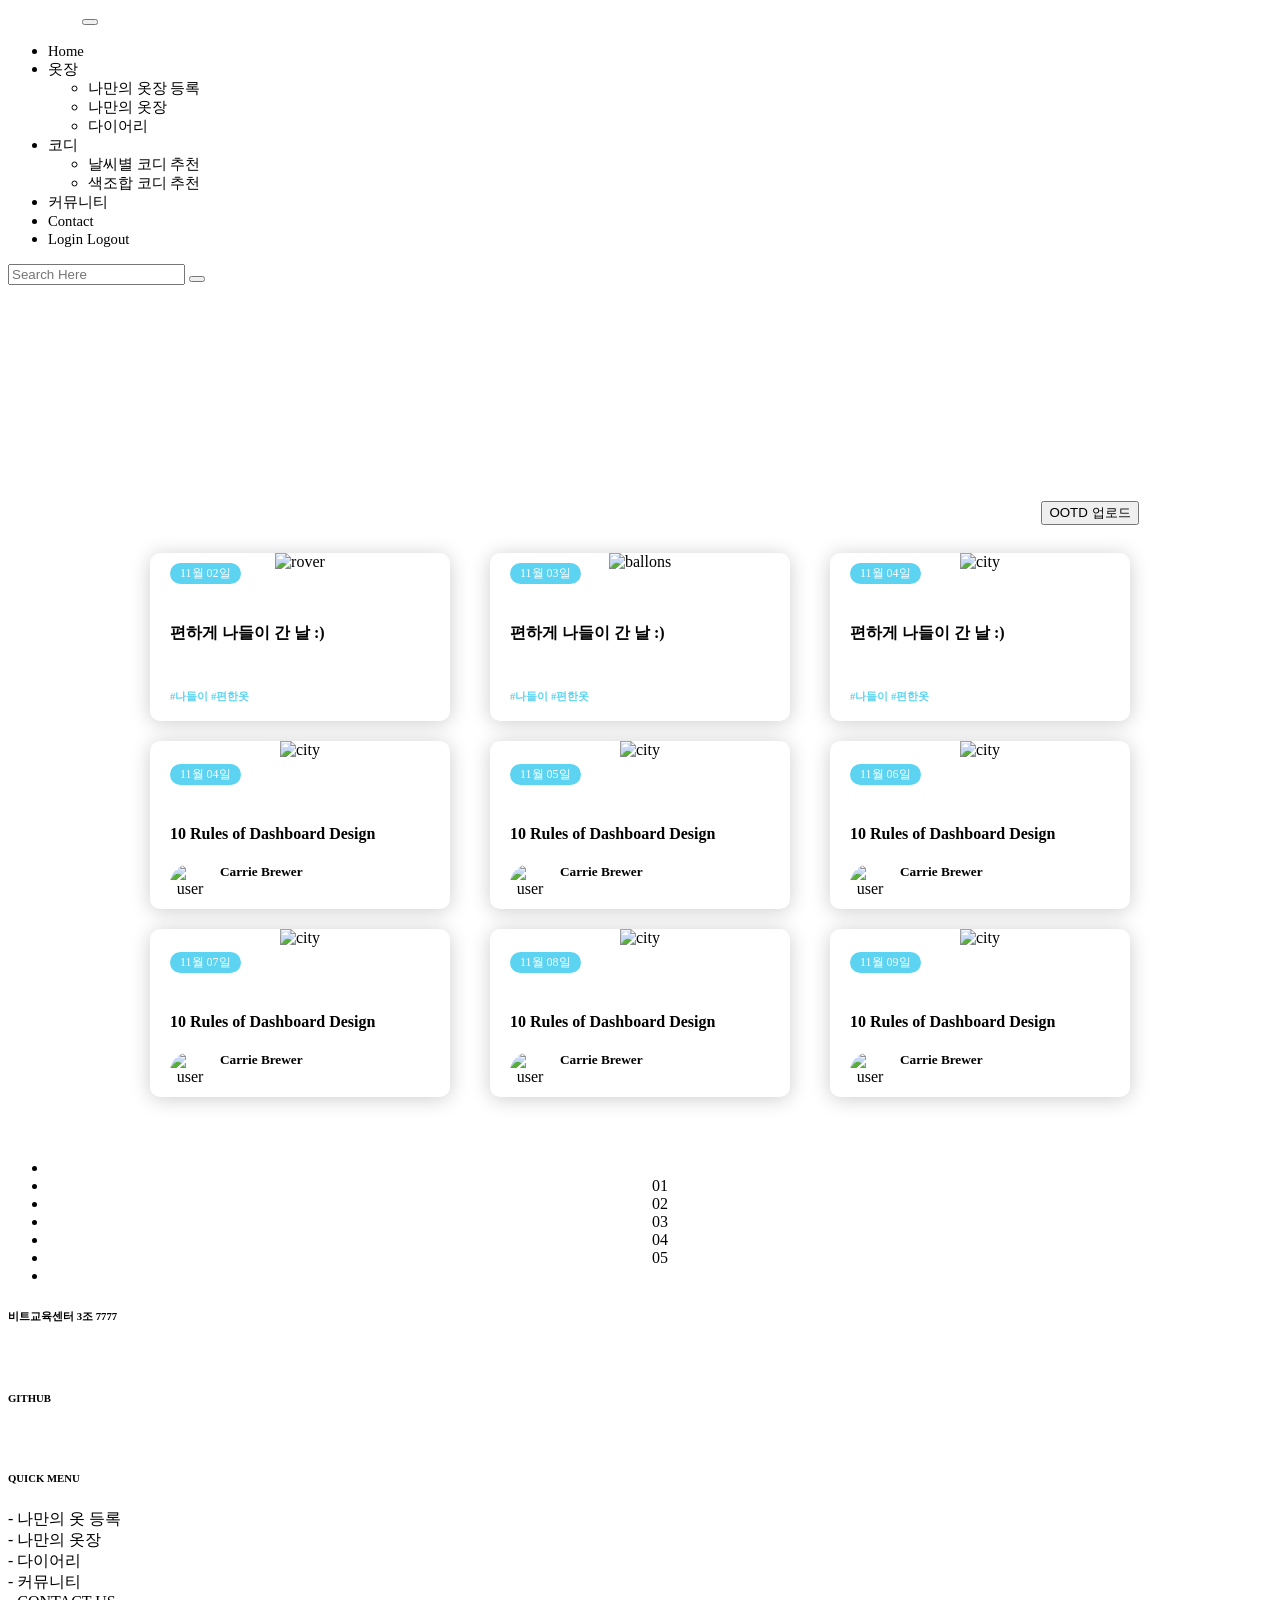
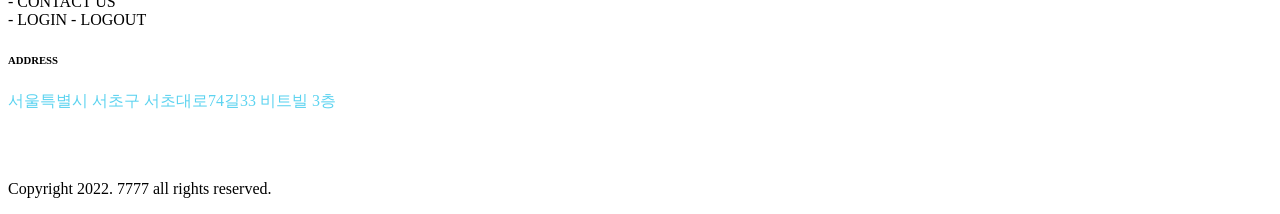
<file: src/main/resources/templates/thymeleaf/diary.html>
<!DOCTYPE html>
<html xmlns:th="http://www.thymeleaf.org" xmlns:sec="http://www.thymeleaf.org/extras/spring-security" class="no-js">

<head>
	<!-- Mobile Specific Meta -->
	<meta name="viewport" content="width=device-width, initial-scale=1, shrink-to-fit=no">
	<!-- Favicon-->
	<link rel="shortcut icon" th:href="@{/img/fav.png}">
	<!-- Author Meta -->
	<meta name="author" content="CodePixar">
	<!-- Meta Description -->
	<meta name="description" content="">
	<!-- Meta Keyword -->
	<meta name="keywords" content="">
	<!-- meta character set -->
	<meta charset="UTF-8">
	<!-- Site Title -->
	<title>오늘 뭐 입지?</title>
	<!--
		CSS
		======================= -->
	<link rel="stylesheet" th:href="@{/css/linearicons.css}">
	<link rel="stylesheet" th:href="@{/css/font-awesome.min.css}">
	<link rel="stylesheet" th:href="@{/css/themify-icons.css}">
	<link rel="stylesheet" th:href="@{/css/bootstrap.css}">
	<link rel="stylesheet" th:href="@{/css/owl.carousel.css}">
	<link rel="stylesheet" th:href="@{/css/nice-select.css}">
	<link rel="stylesheet" th:href="@{/css/nouislider.min.css}">
	<link rel="stylesheet" th:href="@{/css/ion.rangeSlider.css}" />
	<link rel="stylesheet" th:href="@{/css/ion.rangeSlider.skinFlat.css}" />
	<link rel="stylesheet" th:href="@{/css/magnific-popup.css}">
	<link rel="stylesheet" th:href="@{/css/main.css}">
	<link rel="stylesheet" th:href="@{/css/style.css}">
	<link rel="stylesheet" th:href="@{/css/button.css}">
	<link
   rel="stylesheet"
   th:href="@{https://cdnjs.cloudflare.com/ajax/libs/font-awesome/5.14.0/css/all.min.css}" />
  <style>
	@import url("https://fonts.googleapis.com/css2?family=Roboto&display=swap");
* {
  box-sizing: border-box;
}

.container2 {
  display: flex;
  width: 1040px;
  justify-content: space-evenly;
  flex-wrap: wrap;
}
.card {
  margin: 10px;
  background-color: #fff;
  border-radius: 10px;
  box-shadow: 0 2px 20px rgba(0, 0, 0, 0.2);
  overflow: hidden;
  width: 300px;
}
.card-header img {
  width: 100%;
  height: 350px;
  object-fit: cover;
}
.card-body {
  display: flex;
  flex-direction: column;
  justify-content: center;
  align-items: flex-start;
  padding: 20px;
  min-height: 150px;
  height: 100px;
}

.tag {
  background: #cccccc;
  border-radius: 50px;
  font-size: 12px;
  margin: 0;
  color: #fff;
  padding: 2px 10px;
  text-transform: uppercase;
  cursor: pointer;
}
.tag-teal {
  background-color: #5cd3f0;
}
.tag-purple {
  background-color: #5e76bf;
}
.tag-pink {
  background-color: #cd5b9f;
}

.card-body p {
  font-size: 13px;
  margin: 0 0 40px;
  color: black;
}
.user {
  display: flex;
  margin-top: auto;
}

.user img {
  border-radius: 50%;
  width: 40px;
  height: 40px;
  margin-right: 10px;
}
.user-info h5 {
  margin: 0;
}
.user-info small {
  color: #545d7a;
}

	</style>
</head>

	<!-- Start Header Area -->
	<header class="header_area sticky-header">
		<div class="main_menu">
			<nav class="navbar navbar-expand-lg navbar-light main_box">
				<div class="container">
					<!-- Brand and toggle get grouped for better mobile display -->
					<a class="navbar-brand logo_h" th:href="@{/}"><img th:src="@{/img/logo.png}" alt="" style="width: 70px;"></a>
					<button class="navbar-toggler" type="button" data-toggle="collapse" data-target="#navbarSupportedContent"
					 aria-controls="navbarSupportedContent" aria-expanded="false" aria-label="Toggle navigation">
						<span class="icon-bar"></span>
						<span class="icon-bar"></span>
						<span class="icon-bar"></span>
					</button>
					<!-- Collect the nav links, forms, and other content for toggling -->
					<div class="collapse navbar-collapse offset" id="navbarSupportedContent" >
						<ul class="nav navbar-nav menu_nav ml-auto">
							<li class="nav-item"><a class="nav-link" th:href="@{/}" style="font-size: 11pt;">Home</a></li>

							<li class="nav-item submenu dropdown">
								<a th:href="@{/#}" class="nav-link dropdown-toggle" data-toggle="dropdown" role="button" aria-haspopup="true"
								 aria-expanded="false" style="font-size: 11pt;">옷장</a>
								<ul class="dropdown-menu">
									<li class="nav-item"><a class="nav-link" th:href="@{/user/upload}" style="font-size: 11pt;">나만의 옷장 등록</a></li>
									<li class="nav-item"><a class="nav-link" th:href="@{/user/closet}" style="font-size: 11pt;">나만의 옷장</a></li>
									<li class="nav-item active"><a class="nav-link" th:href="@{/user/diary}" style="font-size: 11pt;">다이어리</a></li>
								</ul>
							</li>
							<li class="nav-item submenu dropdown">
								<a th:href="@{/#}" class="nav-link dropdown-toggle" data-toggle="dropdown" role="button" aria-haspopup="true"
								 aria-expanded="false" style="font-size: 11pt;">코디</a>
								<ul class="dropdown-menu">
									<li class="nav-item"><a class="nav-link" th:href="@{/weather.html}" style="font-size: 11pt;">날씨별 코디 추천</a></li>
									<li class="nav-item"><a class="nav-link" th:href="@{/color.html}" style="font-size: 11pt;">색조합 코디 추천</a></li>
								</ul>
							</li>
							<li class="nav-item"><a class="nav-link" th:href="@{/user/community}" style="font-size: 11pt;">커뮤니티</a></li>
							<li class="nav-item"><a class="nav-link" th:href="@{/user/contact}" style="font-size: 11pt;">Contact</a></li>
							<li class="nav-item">
								<a class="nav-link" th:href="@{/user/login}"
									sec:authorize="isAnonymous()" style="font-size: 11pt;">Login</a>
								<a class="nav-link" th:href="@{/user/logout}"
									sec:authorize="isAuthenticated()" style="font-size: 11pt;">Logout</a>
							</li>
						</ul>
					</div>
				</div>
			</nav>
		</div>
		<div class="search_input" id="search_input_box">
			<div class="container">
				<form class="d-flex justify-content-between">
					<input type="text" class="form-control" id="search_input" placeholder="Search Here">
					<button type="submit" class="btn"></button>
					<span class="lnr lnr-cross" id="close_search" title="Close Search"></span>
				</form>
			</div>
		</div>
	</header>
	<!-- End Banner Area -->
<br><br><br><br><br><br><br><br>
<center><img th:src="@{/img/page2.png}" alt="" style="width: 200px;"><br><br><br><br>
	<div style="padding-left: 900px;">
		<a th:href="@{/user/communityUpload}"><button type="submit" value="submit" class="button-27">OOTD 업로드</button></a>
	</div>
	<br>
	<div class="container2">
		<div class="card">
		  <div class="card-header">
			<img th:src="@{https://kream-phinf.pstatic.net/MjAyMjExMDJfODMg/MDAxNjY3MzY1MTI2NDA1.5twH8lXBUntmK-lLz9ku-hWPRbCWshSdKjUUVhQsuokg.ccNFt2Z2qDmfn7nZUulP_qxS-THa7LuYLpF6s8WHpQcg.JPEG/p_910c6947c86348fab8e7bff31ed187d7.jpg?type=m}" alt="rover" />
		  </div>
		  <div class="card-body">
			<span class="tag tag-teal">11월 02일</span><br>
			<h4><a th:href="@{/#}" style="color: black;">
			  편하게 나들이 간 날 :)</a>
			</h4></span>
			<h6 style="color: #5cd3f0;">#나들이 #편한옷</h6>
		  </div>
		</div>
		<div class="card">
		  <div class="card-header">
			<img th:src="@{https://i0.codibook.net/files/thumb/medium/1977122928612/ed4db709fd717f/322820974.jpg}" alt="ballons" />
		  </div>
		  <div class="card-body">
			<span class="tag tag-teal">11월 03일</span><br>
			<h4><a th:href="@{/#}" style="color: black;">
			  편하게 나들이 간 날 :)</a>
			</h4></span>
			<h6 style="color: #5cd3f0;">#나들이 #편한옷</h6>
			</div>
		  </div>
		<div class="card">
		  <div class="card-header">
			<img th:src="@{https://i0.codibook.net/files/1977122929130/8907bfa5e3ef59/106699824.jpg}" alt="city" />
		  </div>
		  <div class="card-body">
			<span class="tag tag-teal">11월 04일</span><br>
			<h4><a th:href="@{/#}" style="color: black;">
			  편하게 나들이 간 날 :)</a>
			</h4></span>
			<h6 style="color: #5cd3f0;">#나들이 #편한옷</h6>
			</div>
		</div>

		<!-- 여기까지 함.. -->
		<div class="card">
			<div class="card-header">
			  <img th:src="@{https://i3.codibook.net/files/1978110180974/b11952232723f9/1941348209.jpg?class=big}" alt="city" />
			</div>
			<div class="card-body">
				<span class="tag tag-teal">11월 04일</span><br>
			  <h4>
				10 Rules of Dashboard Design
			  </h4>
			  <div class="user">
				<img th:src="@{https://studyinbaltics.ee/wp-content/uploads/2020/03/3799Ffxy.jpg}" alt="user" />
				<div class="user-info">
				  <h5>Carrie Brewer</h5>
				</div>
			  </div>
			</div>
		  </div>
		  <div class="card">
			<div class="card-header">
			  <img th:src="@{https://i3.codibook.net/files/1978063016541/493e26070dc44524/1479855226.jpg?class=big}" alt="city" />
			</div>
			<div class="card-body">
				<span class="tag tag-teal">11월 05일</span><br>
			  <h4>
				10 Rules of Dashboard Design
			  </h4>
			  <div class="user">
				<img th:src="@{https://studyinbaltics.ee/wp-content/uploads/2020/03/3799Ffxy.jpg}" alt="user" />
				<div class="user-info">
				  <h5>Carrie Brewer</h5>
				</div>
			  </div>
			</div>
		  </div>
		  <div class="card">
			<div class="card-header">
			  <img th:src="@{https://i3.codibook.net/files/1977082222744/eb935e00eb8fb585/998893429.jpg?class=big}" alt="city" />
			</div>
			<div class="card-body">
				<span class="tag tag-teal">11월 06일</span><br>
			  <h4>
				10 Rules of Dashboard Design
			  </h4>
			  <div class="user">
				<img th:src="@{https://studyinbaltics.ee/wp-content/uploads/2020/03/3799Ffxy.jpg}" alt="user" />
				<div class="user-info">
				  <h5>Carrie Brewer</h5>
				</div>
			  </div>
			</div>
		  </div>
		  <div class="card">
			<div class="card-header">
			  <img th:src="@{https://i.pinimg.com/736x/82/7a/98/827a985caf4d1f241ad9b90fc15df411.jpg}" alt="city" />
			</div>
			<div class="card-body">
				<span class="tag tag-teal">11월 07일</span><br>
			  <h4>
				10 Rules of Dashboard Design
			  </h4>
			  <div class="user">
				<img th:src="@{https://studyinbaltics.ee/wp-content/uploads/2020/03/3799Ffxy.jpg}" alt="user" />
				<div class="user-info">
				  <h5>Carrie Brewer</h5>
				</div>
			  </div>
			</div>
		  </div>
		  <div class="card">
			<div class="card-header">
			  <img th:src="@{https://i3.codibook.net/files/1975082556268/be9df8345f29307a/2095264991.jpg?class=big}" alt="city" />
			</div>
			<div class="card-body">
				<span class="tag tag-teal">11월 08일</span><br>
			  <h4>
				10 Rules of Dashboard Design
			  </h4>
			  <div class="user">
				<img th:src="@{https://studyinbaltics.ee/wp-content/uploads/2020/03/3799Ffxy.jpg}" alt="user" />
				<div class="user-info">
				  <h5>Carrie Brewer</h5>
				</div>
			  </div>
			</div>
		  </div>
		  <div class="card">
			<div class="card-header">
			  <img th:src="@{https://i.pinimg.com/originals/6a/cb/65/6acb6578ce8992f4dcd77b942b085c37.jpg}" alt="city" />
			</div>
			<div class="card-body">
				<span class="tag tag-teal">11월 09일</span><br>
			  <h4>
				10 Rules of Dashboard Design
			  </h4>
			  <div class="user">
				<img th:src="@{https://studyinbaltics.ee/wp-content/uploads/2020/03/3799Ffxy.jpg}" alt="user" />
				<div class="user-info">
				  <h5>Carrie Brewer</h5>
				</div>
			  </div>
			</div>
		  </div>
	</div>
	<br><br>
	<nav class="blog-pagination justify-content-center d-flex">
		<ul class="pagination">
			<li class="page-item">
				<a th:href="@{/#}" class="page-link" aria-label="Previous">
					<span aria-hidden="true">
						<span class="lnr lnr-chevron-left"></span>
					</span>
				</a>
			</li>
			<li class="page-item"><a th:href="@{/#}" class="page-link">01</a></li>
			<li class="page-item "><a th:href="@{/#}" class="page-link">02</a></li>
			<li class="page-item"><a th:href="@{/#}" class="page-link">03</a></li>
			<li class="page-item"><a th:href="@{/#}" class="page-link">04</a></li>
			<li class="page-item"><a th:href="@{/#}" class="page-link">05</a></li>
			<li class="page-item">
				<a th:href="@{/#}" class="page-link" aria-label="Next">
					<span aria-hidden="true">
						<span class="lnr lnr-chevron-right"></span>
					</span>
				</a>
			</li>
		</ul>
	</nav>
</center>

	<!-- start footer Area -->
	<footer class="footer-area section_gap">
		<div class="container">
			<div class="row">
				<div class="col-lg-3  col-md-6 col-sm-6">
					<div class="single-footer-widget">
						<h6>비트교육센터 3조 7777</h6>
						<img th:src="@{/img/logo.png}" alt="" style="width: 80px; max-width: 100%; height: auto;">
					</div>
				</div>
				<div class="col-lg-3  col-md-6 col-sm-6">
					<div class="single-footer-widget">
						<h6>GITHUB</h6>
						<p></p>
						<div class="footer-social d-flex align-items-center">
							<a th:href="@{https://github.com/orgs/BitFinalProject2022/repositories}" target="_blank"><img th:src="@{/img/github.png}" alt="" style="width: 60px;"></a>
						</div>
					</div>
				</div>
				<div class="col-lg-3  col-md-6 col-sm-6">
					<div class="single-footer-widget mail-chimp">
						<h6 class="mb-20">QUICK MENU</h6>
						<a th:href="@{/user/upload}"> - 나만의 옷 등록</a><br>
						<a th:href="@{/user/closet}"> - 나만의 옷장</a><br>
						<a th:href="@{/user/diary}"> - 다이어리</a><br>
						<a th:href="@{/user/community}"> - 커뮤니티</a><br>
						<a th:href="@{/user/contact}"> - CONTACT US</a><br>
						<a th:href="@{/user/login}" sec:authorize="isAnonymous()"> - LOGIN</a>
						<a th:href="@{/user/logout}" sec:authorize="isAuthenticated()"> - LOGOUT</a>
					</div>
				</div>
				<div class="col-lg-2 col-md-6 col-sm-6">
					<div class="single-footer-widget">
						<h6>ADDRESS</h6>
						<p style="color: #5cd3f0;">서울특별시 서초구 서초대로74길33
							비트빌 3층</p>
						<div class="footer-social d-flex align-items-center">
							
						</div>
					</div>
				</div>
			</div>
			<br><br>
			<div class="footer-bottom d-flex justify-content-center align-items-center flex-wrap" style="color: black;">
				<p class="footer-text m-0">
					Copyright 2022. 7777 all rights reserved.
				</p>
			</div>
		</div>
	</footer>
	<!-- End footer Area -->


	<script th:src="@{/js/vendor/jquery-2.2.4.min.js}"></script>
	<script th:src="@{https://cdnjs.cloudflare.com/ajax/libs/popper.js/1.11.0/umd/popper.min.js}"></script>
	<script th:src="@{/js/vendor/bootstrap.min.js}"></script>
	<script th:src="@{/js/jquery.ajaxchimp.min.js}"></script>
	<script th:src="@{/js/jquery.nice-select.min.js}"></script>
	<script th:src="@{/js/jquery.sticky.js}"></script>
	<script th:src="@{/js/nouislider.min.js}"></script>
	<script th:src="@{/js/jquery.magnific-popup.min.js}"></script>
	<script th:src="@{/js/owl.carousel.min.js}"></script>
	<!--gmaps Js-->
	<script th:src="@{https://maps.googleapis.com/maps/api/js?key=AIzaSyCjCGmQ0Uq4exrzdcL6rvxywDDOvfAu6eE}"></script>
	<script th:src="@{/js/gmaps.min.js}"></script>
	<script th:src="@{/js/main.js}"></script>
</body>

</html>
</file>
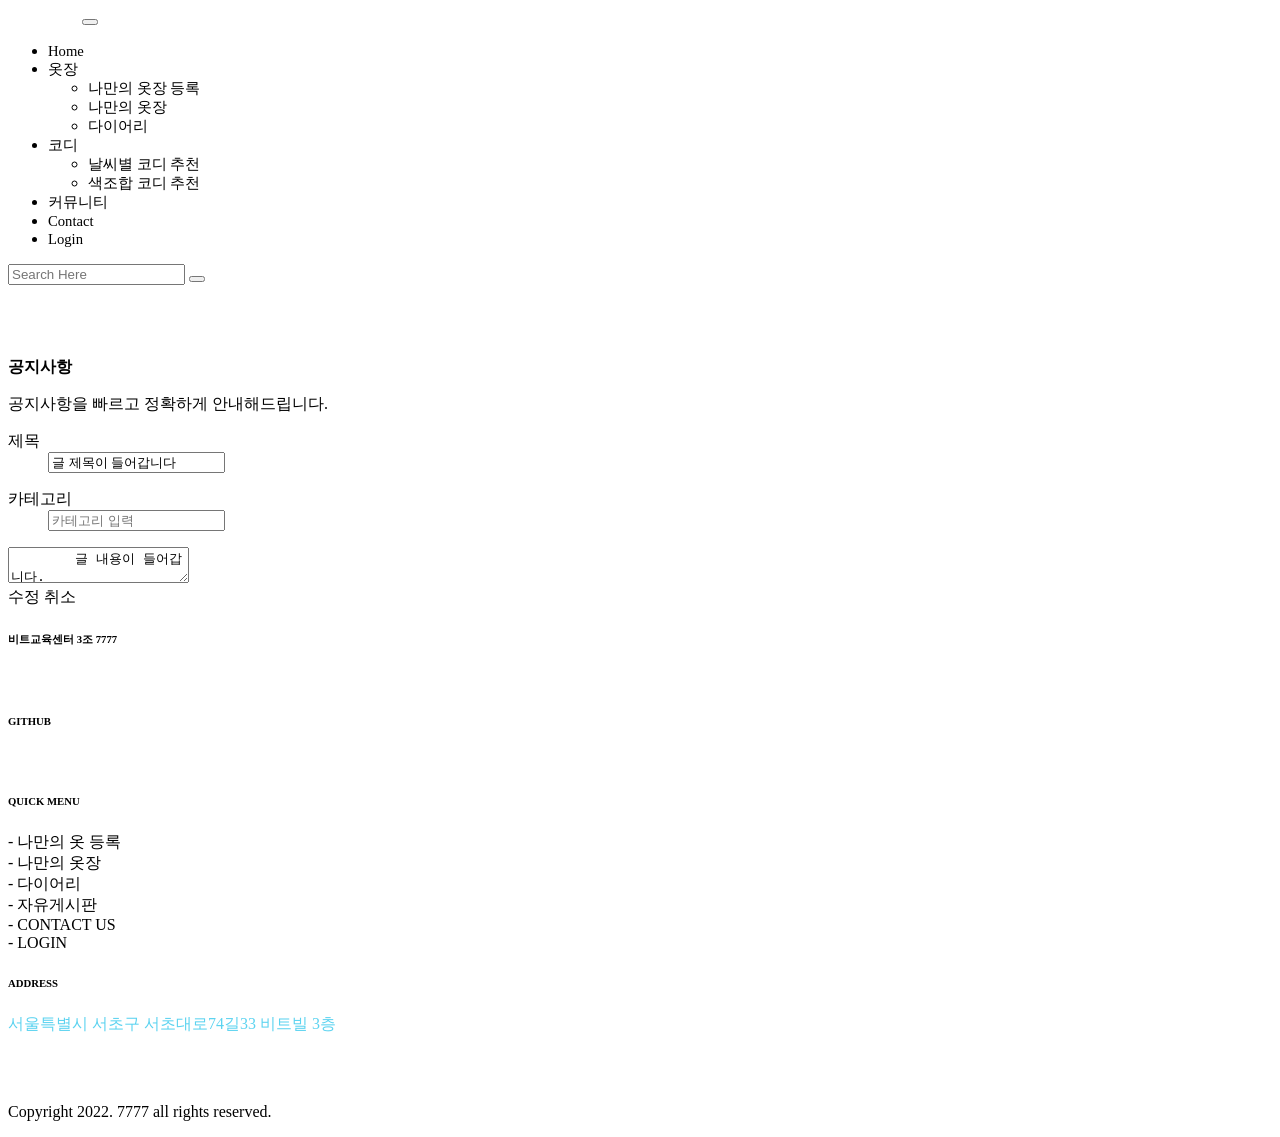
<file: src/main/resources/templates/thymeleaf/edit.html>
<!DOCTYPE html>
<html xmlns:th="http://www.thymeleaf.org"
	xmlns:sec="http://www.thymeleaf.org/extras/spring-security" class="no-js">

<head>
    <!-- Mobile Specific Meta -->
    <meta name="viewport" content="width=device-width, initial-scale=1, shrink-to-fit=no">
    <!-- Favicon-->
    <link rel="shortcut icon" th:href="@{/img/fav.png}">
    <!-- Author Meta -->
    <meta name="author" content="CodePixar">
    <!-- Meta Description -->
    <meta name="description" content="">
    <!-- Meta Keyword -->
    <meta name="keywords" content="">
    <!-- meta character set -->
    <meta charset="UTF-8">
    <!-- Site Title -->
    <title>오늘 뭐 입지?</title>
    <!--
		CSS
		============================================= -->
    <link rel="stylesheet" th:href="@{/css/linearicons.css}">
    <link rel="stylesheet" th:href="@{/css/font-awesome.min.css}">
    <link rel="stylesheet" th:href="@{/css/themify-icons.css}">
    <link rel="stylesheet" th:href="@{/css/bootstrap.css}">
    <link rel="stylesheet" th:href="@{/css/owl.carousel.css}">
    <link rel="stylesheet" th:href="@{/css/nice-select.css}">
    <link rel="stylesheet" th:href="@{/css/nouislider.min.css}">
    <link rel="stylesheet" th:href="@{/css/ion.rangeSlider.css}" />
    <link rel="stylesheet" th:href="@{/css/ion.rangeSlider.skinFlat.css}" />
    <link rel="stylesheet" th:href="@{/css/magnific-popup.css}">
    <link rel="stylesheet" th:href="@{/css/main.css}">
    <link rel="stylesheet" th:href="@{/css/style.css}">
    <link rel="stylesheet" th:href="@{/css/board.css}">
    <link rel="stylesheet" th:href="@{/css/page.css}">
    
</head>

<body>

    <!-- Start Header Area -->
    <header class="header_area sticky-header">
        <div class="main_menu">
            <nav class="navbar navbar-expand-lg navbar-light main_box">
                <div class="container">
                    <!-- Brand and toggle get grouped for better mobile display -->
                    <a class="navbar-brand logo_h" th:href="index.html"><img th:src="img/logo.png" alt=""
                            style="width: 70px;"></a>
                    <button class="navbar-toggler" type="button" data-toggle="collapse"
                        data-target="#navbarSupportedContent" aria-controls="navbarSupportedContent"
                        aria-expanded="false" aria-label="Toggle navigation">
                        <span class="icon-bar"></span>
                        <span class="icon-bar"></span>
                        <span class="icon-bar"></span>
                    </button>
                    <!-- Collect the nav links, forms, and other content for toggling -->
                    <div class="collapse navbar-collapse offset" id="navbarSupportedContent">
                        <ul class="nav navbar-nav menu_nav ml-auto">
                            <li class="nav-item"><a class="nav-link" th:href="@{/index.html}" style="font-size: 11pt;">Home</a>
                            </li>

                            <li class="nav-item submenu dropdown">
                                <a th:href="@{/#}" class="nav-link dropdown-toggle" data-toggle="dropdown" role="button"
                                    aria-haspopup="true" aria-expanded="false" style="font-size: 11pt;">옷장</a>
                                <ul class="dropdown-menu">
                                    <li class="nav-item"><a class="nav-link" th:href="@{/registration.html}"
                                            style="font-size: 11pt;">나만의 옷장 등록</a></li>
                                    <li class="nav-item"><a class="nav-link" th:href="@{/closet.html}"
                                            style="font-size: 11pt;">나만의 옷장</a></li>
                                    <li class="nav-item"><a class="nav-link" th:href="@{/diary.html}"
                                            style="font-size: 11pt;">다이어리</a></li>
                                </ul>
                            </li>
                            <li class="nav-item submenu dropdown">
                                <a th:href="@{/#}" class="nav-link dropdown-toggle" data-toggle="dropdown" role="button"
                                    aria-haspopup="true" aria-expanded="false" style="font-size: 11pt;">코디</a>
                                <ul class="dropdown-menu">
                                    <li class="nav-item"><a class="nav-link" th:href="@{/weather.html}"
                                            style="font-size: 11pt;">날씨별 코디 추천</a></li>
                                    <li class="nav-item"><a class="nav-link" th:href="@{/color.html}"
                                            style="font-size: 11pt;">색조합 코디 추천</a></li>
                                </ul>
                            </li>
                            <li class="nav-item active"><a class="nav-link" th:href="@{/list.html}"
                                    style="font-size: 11pt;">커뮤니티</a></li>
                            <li class="nav-item"><a class="nav-link" th:href="@{/contact.html}"
                                    style="font-size: 11pt;">Contact</a></li>
                            <li class="nav-item"><a class="nav-link" th:href="@{/login.html}"
                                    style="font-size: 11pt;">Login</a></li>
                        </ul>
                    </div>
                </div>
            </nav>
        </div>
        <div class="search_input" id="search_input_box">
            <div class="container">
                <form class="d-flex justify-content-between">
                    <input type="text" class="form-control" id="search_input" placeholder="Search Here">
                    <button type="submit" class="btn"></button>
                    <span class="lnr lnr-cross" id="close_search" title="Close Search"></span>
                </form>
            </div>
        </div>
    </header>
    <!-- End Header Area -->

    <!-- Start Banner Area -->

    <section class="notice">
        <br><br><br><br>
        <!-- board seach area -->
            <div class="board_wrap" style="color: black;">
                <div class="board_title">
                    <strong>공지사항</strong>
                    <p>공지사항을 빠르고 정확하게 안내해드립니다.</p>
                </div>
                <div class="board_write_wrap">
                    <div class="board_write">
                        <div class="title">
                            <dl>
                                <dt>제목</dt>
                                <dd><input type="text" placeholder="제목 입력" value="글 제목이 들어갑니다"></dd>
                            </dl>
                        </div>
                        <div class="info">
                            <dl>
                                <dt>카테고리</dt>
                                <dd><input type="text" placeholder="카테고리 입력"></dd>
                            </dl>
                        </div>
                        <div class="cont">
                            <textarea placeholder="내용 입력">
        글 내용이 들어갑니다.</textarea>
                        </div>
                    </div>
                    <div class="bt_wrap">
                        <a th:href="@{/view.html}" class="on">수정</a>
                        <a th:href="@{/view.html}">취소</a>
                    </div>
                </div>
            </div>
    </section>




    <!-- End Banner Area -->



    <!-- start footer Area -->
	<footer class="footer-area section_gap">
		<div class="container">
			<div class="row">
				<div class="col-lg-3  col-md-6 col-sm-6">
					<div class="single-footer-widget">
						<h6>비트교육센터 3조 7777</h6>
						<img th:src="@{/img/logo.png}" alt="" style="width: 80px; max-width: 100%; height: auto;">
					</div>
				</div>
				<div class="col-lg-3  col-md-6 col-sm-6">
					<div class="single-footer-widget">
						<h6>GITHUB</h6>
						<p></p>
						<div class="footer-social d-flex align-items-center">
							<a th:href="@{https://github.com/orgs/BitFinalProject2022/repositories}" target="_blank"><img th:src="img/github.png" alt="" style="width: 60px;"></a>
						</div>
					</div>
				</div>
				<div class="col-lg-3  col-md-6 col-sm-6">
					<div class="single-footer-widget mail-chimp">
						<h6 class="mb-20">QUICK MENU</h6>
						<a th:href="@{/registration.html}"> - 나만의 옷 등록</a><br>
						<a th:href="@{/closet.html}"> - 나만의 옷장</i></a><br>
						<a th:href="@{/diary.html}"> - 다이어리</i></a><br>
						<a th:href="@{/list.html}"> - 자유게시판</i></a><br>
						<a th:href="@{/contact.html}"> - CONTACT US</i></a><br>
						<a th:href="@{/login.html}"> - LOGIN</i></a>
						</ul>
					</div>
				</div>
				<div class="col-lg-2 col-md-6 col-sm-6">
					<div class="single-footer-widget">
						<h6>ADDRESS</h6>
						<p style="color: #5cd3f0;">서울특별시 서초구 서초대로74길33
							비트빌 3층</p>
						<div class="footer-social d-flex align-items-center">
						</div>
					</div>
				</div>
			</div>
			<br><br>
			<div class="footer-bottom d-flex justify-content-center align-items-center flex-wrap" style="color: black;">
				<p class="footer-text m-0">
					Copyright 2022. 7777 all rights reserved.
				</p>
			</div>
		</div>
	</footer>
    <!-- End footer Area -->


    <script th:src="@{/js/vendor/jquery-2.2.4.min.js}"></script>
    <script th:src="@{https://cdnjs.cloudflare.com/ajax/libs/popper.js/1.11.0/umd/popper.min.js}"></script>
    <script th:src="@{/js/vendor/bootstrap.min.js}"></script>
    <script th:src="@{/js/jquery.ajaxchimp.min.js}"></script>
    <script th:src="@{/js/jquery.nice-select.min.js}"></script>
    <script th:src="@{/js/jquery.sticky.js}"></script>
    <script th:src="@{/js/nouislider.min.js}"></script>
    <script th:src="@{/js/jquery.magnific-popup.min.js}"></script>
    <script th:src="@{/js/owl.carousel.min.js}"></script>
    <!--gmaps Js-->
    <script th:src="@{https://maps.googleapis.com/maps/api/js?key=AIzaSyCjCGmQ0Uq4exrzdcL6rvxywDDOvfAu6eE}"></script>
    <script th:src="@{/js/gmaps.min.js"></script>
    <script th:src="@{/js/main.js"></script>
</body>
</html>
</file>
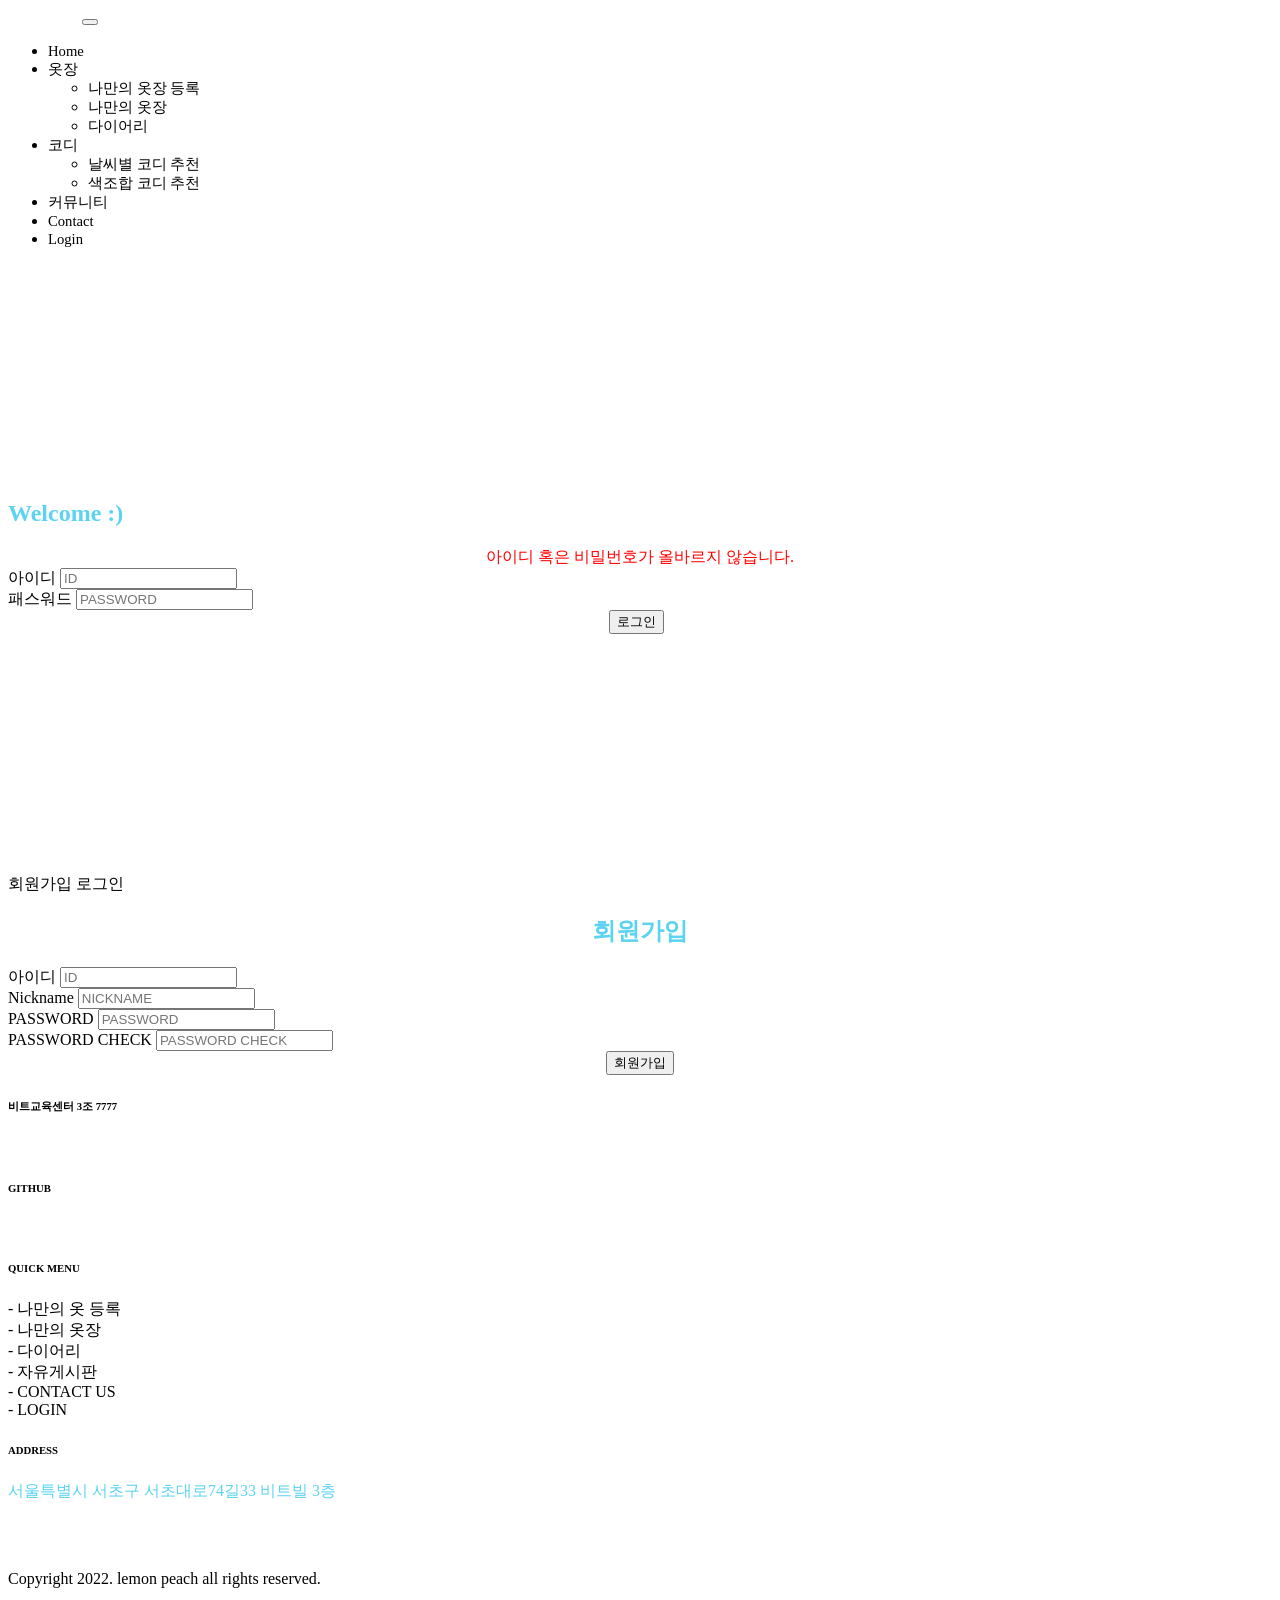
<file: src/main/resources/templates/thymeleaf/login.html>
<!DOCTYPE html>
<html xmlns:th="http://www.thymeleaf.org" class="no-js">
<head>
<meta charset="UTF-8">
<head>
<!-- Mobile Specific Meta -->
<meta name="viewport"
	content="width=device-width, initial-scale=1, shrink-to-fit=no">
<!-- Favicon-->
<link rel="shortcut icon" th:href="@{/img/fav.png}">
<!-- Author Meta -->
<meta name="author" content="CodePixar">
<!-- Meta Description -->
<meta name="description" content="">
<!-- Meta Keyword -->
<meta name="keywords" content="">
<!-- meta character set -->
<meta charset="UTF-8">
<!-- Site Title -->
<title>오늘 뭐 입지?</title>

<!-- CSS -->
<link rel="stylesheet" th:href="@{/css/linearicons.css}">
<link rel="stylesheet" th:href="@{/css/font-awesome.min.css}">
<link rel="stylesheet" th:href="@{/css/themify-icons.css}">
<link rel="stylesheet" th:href="@{/css/bootstrap.css}">
<link rel="stylesheet" th:href="@{/css/owl.carousel.css}">
<link rel="stylesheet" th:href="@{/css/nice-select.css}">
<link rel="stylesheet" th:href="@{/css/nouislider.min.css}">
<link rel="stylesheet" th:href="@{/css/ion.rangeSlider.css}" />
<link rel="stylesheet" th:href="@{/css/ion.rangeSlider.skinFlat.css}" />
<link rel="stylesheet" th:href="@{/css/magnific-popup.css}">
<link rel="stylesheet" th:href="@{/css/image.css}">
<link rel="stylesheet" th:href="@{/css/style.css}">
<link rel="stylesheet" th:href="@{/css/main.css}">
<link rel="stylesheet" th:href="@{/css/login.css}">
</head>

<style>
.fieldError {
	color: red;
}
</style>

<body>

	<!-- Start Header Area -->
	<header class="header_area sticky-header">
		<div class="main_menu">
			<nav class="navbar navbar-expand-lg navbar-light main_box">
				<div class="container">
					<!-- Brand and toggle get grouped for better mobile display -->
					<a class="navbar-brand logo_h" th:href="@{/}"><img
						th:src="@{/img/logo.png}" alt="" style="width: 70px;"></a>
					<button class="navbar-toggler" type="button" data-toggle="collapse"
						data-target="#navbarSupportedContent"
						aria-controls="navbarSupportedContent" aria-expanded="false"
						aria-label="Toggle navigation">
						<span class="icon-bar"></span> <span class="icon-bar"></span> <span
							class="icon-bar"></span>
					</button>
					<!-- Collect the nav links, forms, and other content for toggling -->
					<div class="collapse navbar-collapse offset"
						id="navbarSupportedContent">
						<ul class="nav navbar-nav menu_nav ml-auto">
							<li class="nav-item"><a class="nav-link" th:href="@{/}"
								style="font-size: 11pt;">Home</a></li>

							<li class="nav-item submenu dropdown"><a th:href="@{/#}"
								class="nav-link dropdown-toggle" data-toggle="dropdown"
								role="button" aria-haspopup="true" aria-expanded="false"
								style="font-size: 11pt;">옷장</a>
								<ul class="dropdown-menu">
									<li class="nav-item"><a class="nav-link"
										th:href="@{/user/upload}" style="font-size: 11pt;">나만의 옷장
											등록</a></li>
									<li class="nav-item"><a class="nav-link"
										th:href="@{/user/closet}" style="font-size: 11pt;">나만의 옷장</a></li>
									<li class="nav-item"><a class="nav-link"
										th:href="@{/user/diary}" style="font-size: 11pt;">다이어리</a></li>
								</ul></li>
							<li class="nav-item submenu dropdown"><a th:href="@{/#}"
								class="nav-link dropdown-toggle" data-toggle="dropdown"
								role="button" aria-haspopup="true" aria-expanded="false"
								style="font-size: 11pt;">코디</a>
								<ul class="dropdown-menu">
									<li class="nav-item"><a class="nav-link"
										th:href="@{/weather.html}" style="font-size: 11pt;">날씨별 코디
											추천</a></li>
									<li class="nav-item"><a class="nav-link"
										th:href="@{/color.html}" style="font-size: 11pt;">색조합 코디
											추천</a></li>
								</ul></li>
							<li class="nav-item"><a class="nav-link"
								th:href="@{/user/community}" style="font-size: 11pt;">커뮤니티</a></li>
							<li class="nav-item"><a class="nav-link"
								th:href="@{/user/contact}" style="font-size: 11pt;">Contact</a></li>
							<li class="nav-item active"><a class="nav-link"
								th:href="@{/user/login}" style="font-size: 11pt;">Login</a></li>
						</ul>
					</div>
				</div>
			</nav>
		</div>
	</header>
	<!-- End Header Area -->

	<!-- Start Banner Area -->
	<br>
	<br>
	<br>
	<br>
	<br>
	<br>
	<br>
	<br>
	<br>
	<br>
	<br>
	<br>
	<!-- End Banner Area -->
	<div class="cont">
		<div class="form sign-in">
			<h2 style="color: #5cd3f0;">Welcome :)</h2>
			<div th:if="${param.error}" class="fieldError"
				style="text-align: center">아이디 혹은 비밀번호가 올바르지 않습니다.</div>
			<form class="row login_form" action="/user/login" method="post"
				id="contactForm">
				<input type="hidden" th:name="${_csrf.parameterName}"
					th:value="${_csrf.token}" />

				<div class="col-md-12 form-group">
					<label><span>아이디</span> <input type="text"
						class="form-control" id="name" name="username" placeholder="ID"
						onfocus="this.placeholder = ''" onblur="this.placeholder = 'ID'"
						required></label>
				</div>
				<div class="col-md-12 form-group">
					<label> <span>패스워드</span> <input type="password"
						class="form-control" id="name" name="password"
						placeholder="PASSWORD" onfocus="this.placeholder = ''"
						onblur="this.placeholder = 'PASSWORD'" required></label> <br>
				</div>
				<div class="col-md-12 form-group" style="text-align: center">
					<button type="submit" class="primary-btn">로그인</button>
					&nbsp;
				</div>
			</form>
		</div>
		<div class="sub-cont">
			<div class="img">
				<div class="img__text m--up">
					<h3 style="color:white">
						<img th:src="@{/img/logo2.png}" style="width: 80px"> <br>
						<br>
						<br>뀨블리의 스타일나라에 오신 걸 환영합니다!
					</h3>
				</div>
				<div class="img__text m--in">

					<h3 style="color:white">
						<img th:src="@{/img/logo2.png}" style="width: 80px"> <br>
						<br>
						<br>전 세계에 있는 친구, 가족, 지인들과 함께 이야기를 나눠보세요.
					</h3>
				</div>
				<div class="img__btn">
					<span class="m--up">회원가입</span> <span class="m--in">로그인</span>
				</div>
			</div>
			<div class="form sign-up">
				<h2 style="color: #5CD3F0; text-align: center;">회원가입</h2>
				<form class="row login_form" action="/user/signup" method="post"
					id="contactForm">
					<input type="hidden" th:name="${_csrf.parameterName}"
						th:value="${_csrf.token}" />

					<div class="col-md-12 form-group">
						<label><span>아이디</span> <input type="text"
							class="form-control" id="id" name="userId" placeholder="ID"
							onfocus="this.placeholder = ''" onblur="this.placeholder = 'ID'"
							onkeyup="this.value=this.value.replace(' ','')"
							oninput="checkId()" required> <span class="fieldError"
							th:text="${valid_userId}"></span> <span class="id_ok"
							style="color: green; display: none;">사용 가능한 아이디입니다.</span> <span
							class="id_already" style="color: red; display: none;">이미
								사용 중인 아이디입니다.</span> </label>
					</div>
					<div class="col-md-12 form-group">
						<label><span>Nickname</span> <input type="text"
							class="form-control" id="nickname" name="nickname"
							placeholder="NICKNAME" onfocus="this.placeholder = ''"
							onblur="this.placeholder = 'NICKNAME'"
							onkeyup="this.value=this.value.replace(' ','')"
							oninput="checkNickname()" required> <span
							class="nickname_ok" style="color: green; display: none;">사용
								가능한 닉네임입니다.</span> <span class="nickname_already"
							style="color: red; display: none;">이미 사용 중인 닉네임입니다.</span> </label>
					</div>
					<div class="col-md-12 form-group">
						<label><span>PASSWORD</span> <input type="password"
							class="form-control" id="pw1" name="password"
							placeholder="PASSWORD" onfocus="this.placeholder = ''"
							onblur="this.placeholder = 'PASSWORD'"
							onkeyup="this.value=this.value.replace(' ','')" required>
							<span class="fieldError" th:text="${valid_password}"></span> </label> <br>
					</div>
					<div class="col-md-12 form-group">
						<label><span>PASSWORD CHECK</span> <input type="password"
							class="form-control" id="pw2" placeholder="PASSWORD CHECK"
							onfocus="this.placeholder = ''"
							onblur="this.placeholder = 'PASSWORD CHECK'"
							onkeyup="this.value=this.value.replace(' ','')"
							oninput="checkPassword()" required> <span
							class="password_ok" style="color: green; display: none;">비밀번호가
								일치합니다.</span> <span class="password_fail"
							style="color: red; display: none;">비밀번호가 일치하지 않습니다.</span> </label> <br>
					</div>
					<div class="col-md-12 form-group" style="text-align: center">
						<button type="submit" class="primary-btn">회원가입</button>
					</div>
				</form>
			</div>
		</div>
	</div>

	<script>
        document.querySelector('.img__btn').addEventListener('click', function() {
            document.querySelector('.cont').classList.toggle('s--signup');
        });
    </script>

	<footer class="footer-area section_gap">
		<div class="container">
			<div class="row">
				<div class="col-lg-3  col-md-6 col-sm-6">
					<div class="single-footer-widget">
						<h6>비트교육센터 3조 7777</h6>
						<img th:src="@{/img/logo.png}" alt=""
							style="width: 80px; max-width: 100%; height: auto;">
					</div>
				</div>
				<div class="col-lg-3  col-md-6 col-sm-6">
					<div class="single-footer-widget">
						<h6>GITHUB</h6>
						<p></p>
						<div class="footer-social d-flex align-items-center">
							<a
								th:href="@{https://github.com/orgs/BitFinalProject2022/repositories}"
								target="_blank"><img th:src="@{/img/github.png}" alt=""
								style="width: 60px;"></a>
						</div>
					</div>
				</div>
				<div class="col-lg-3  col-md-6 col-sm-6">
					<div class="single-footer-widget mail-chimp">
						<h6 class="mb-20">QUICK MENU</h6>
						<a th:href="@{/user/uplodad}"> - 나만의 옷 등록</a><br> <a
							th:href="@{/user/closet}"> - 나만의 옷장</a><br> <a
							th:href="@{/user/diary}"> - 다이어리</a><br> <a
							th:href="@{/user/community}"> - 자유게시판</a><br> <a
							th:href="@{/user/contact}"> - CONTACT US</a><br> <a
							th:href="@{/user/login}"> - LOGIN</a>
					</div>
				</div>
				<div class="col-lg-2 col-md-6 col-sm-6">
					<div class="single-footer-widget">
						<h6>ADDRESS</h6>
						<p style="color: #5CD3F0;">서울특별시 서초구 서초대로74길33 비트빌 3층</p>
						<div class="footer-social d-flex align-items-center"></div>
					</div>
				</div>
			</div>
			<br> <br>
			<div
				class="footer-bottom d-flex justify-content-center align-items-center flex-wrap"
				style="color: black;">
				<p class="footer-text m-0">Copyright 2022. lemon peach all
					rights reserved.</p>
			</div>
		</div>
	</footer>
	<!-- End footer Area -->
	<script th:src="@{/js/vendor/jquery-2.2.4.min.js}"></script>
	<script
		th:src="@{https://cdnjs.cloudflare.com/ajax/libs/popper.js/1.11.0/umd/popper.min.js}"></script>
	<script th:src="@{/js/vendor/bootstrap.min.js}"></script>
	<script th:src="@{/js/jquery.ajaxchimp.min.js}"></script>
	<script th:src="@{/js/jquery.nice-select.min.js}"></script>
	<script th:src="@{/js/jquery.sticky.js}"></script>
	<script th:src="@{/js/nouislider.min.js}"></script>
	<script th:src="@{/js/jquery.magnific-popup.min.js}"></script>
	<script th:src="@{/js/owl.carousel.min.js}"></script>
	<!--gmaps Js-->
	<script
		th:src="@{https://maps.googleapis.com/maps/api/js?key=AIzaSyCjCGmQ0Uq4exrzdcL6rvxywDDOvfAu6eE}"></script>
	<script th:src="@{/js/gmaps.min.js}"></script>
	<script th:src="@{/js/main.js}"></script>

	<script type="text/javascript">
		// 아이디 실시간 유효성 검사
		function checkId() {
			let id = document.querySelector('#id').value;
			
			$.ajax({
				url:'/user/idCheck',
				type:'POST',
				data:{id:id},
				success: function(cnt){
					if(cnt != 1 && id.length > 0) { // 사용 가능한 아이디
						document.querySelector(".id_ok").style.display = "inline-block";
						document.querySelector(".id_already").style.display = "none";
						//console.log("하하하하하ㅏ하하하하ㅏ핳");
						//console.log(cnt);
					} else if(cnt == 1 && id.length > 0) { // 중복된 아이디
						document.querySelector(".id_already").style.display = "inline-block";
						document.querySelector(".id_ok").style.display = "none";
					} else { // id에 아무 입력없으면 중복검사 문구 안보이도록
						document.querySelector(".id_already").style.display = "none";
						document.querySelector(".id_ok").style.display = "none";
					}
				},
				error: function(e){
					console.log(e)
					//alert("에러입니다.");
				}
			});
		};
		
		
		// 닉네임 실시간 유효성 검사
		function checkNickname() {
			let nickname = document.querySelector('#nickname').value;
			
			$.ajax({
				url:"/user/nicknameCheck",
				type:'POST',
				data:{nickname:nickname},
				success: function(cnt){
					if(cnt != 1 && nickname.length > 0) { // 사용 가능한 아이디
						document.querySelector(".nickname_ok").style.display = "inline-block";
						document.querySelector(".nickname_already").style.display = "none";
						//console.log("하하하하하ㅏ하하하하ㅏ핳");
						//console.log(cnt);
					} else if(cnt == 1 && nickname.length > 0) { // 중복된 아이디
						document.querySelector(".nickname_already").style.display = "inline-block";
						document.querySelector(".nickname_ok").style.display = "none";
					} else { // id에 아무 입력없으면 중복검사 문구 안보이도록
						document.querySelector(".nickname_already").style.display = "none";
						document.querySelector(".nickname_ok").style.display = "none";
					}
				},
				error: function(e){
					console.log(e)
					//alert("에러입니다.");
				}
			});
		};
		
		
		//비밀번호 확인
		function checkPassword() {
			//console.log(document.querySelector('#pw1').value)
			//console.log(document.querySelector('#pw2').value)
			// 비밀번호 일치하지 않을 때
			if(document.querySelector('#pw1').value != document.querySelector('#pw2').value) {
				document.querySelector(".password_fail").style.display = "inline-block";
				document.querySelector(".password_ok").style.display = "none";
			} 
			// 비밀번호 일치할 때
			else if(document.querySelector('#pw1').value == document.querySelector('#pw2').value) {
				document.querySelector(".password_ok").style.display = "inline-block";
				document.querySelector(".password_fail").style.display = "none";
			} 
			// password에 아무 입력 없을 때
			else {
				document.querySelector(".password_ok").style.display = "none";
				document.querySelector(".password_fail").style.display = "none";
			}
		};
	</script>

</body>
</html>
</file>
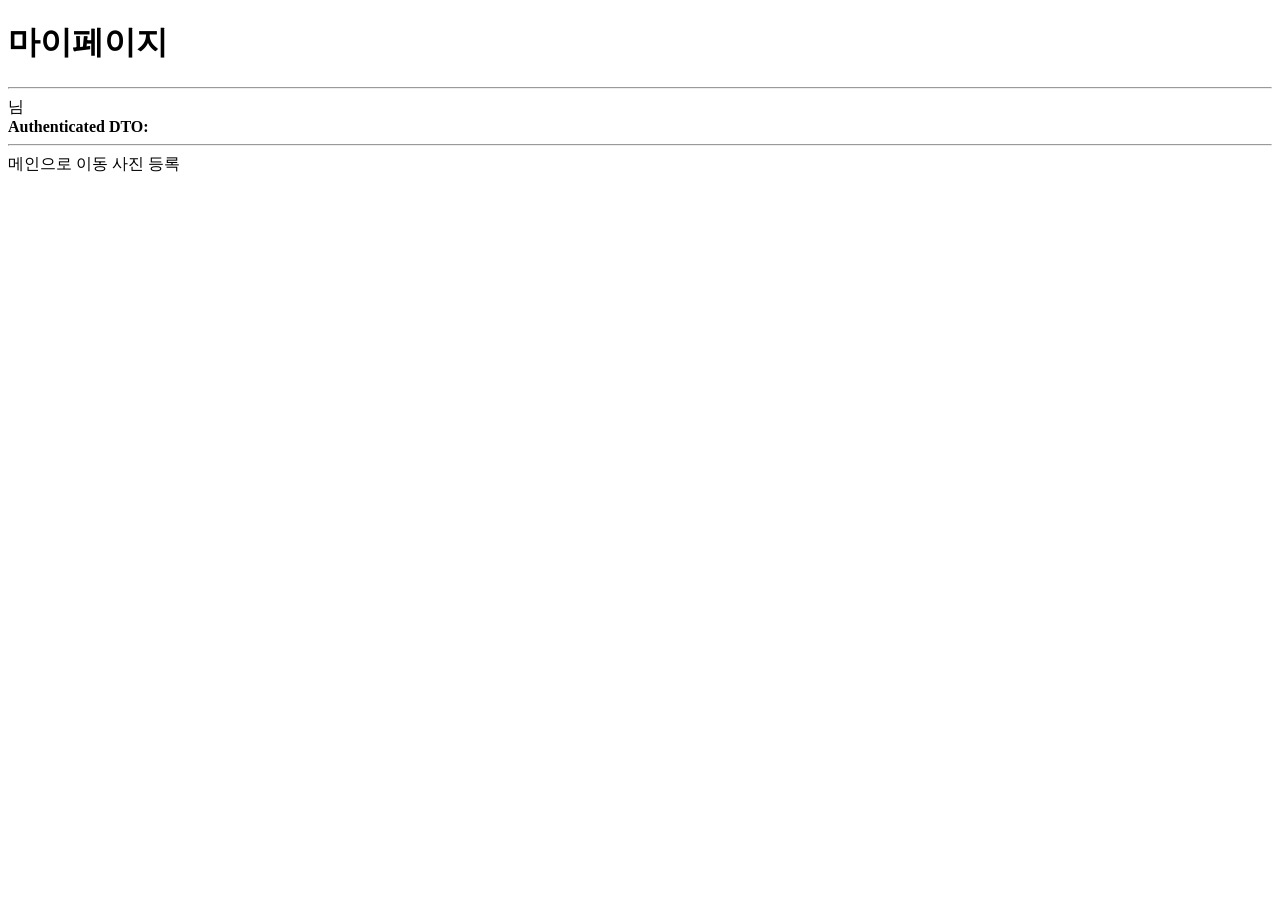
<file: src/main/resources/templates/thymeleaf/myinfo.html>
<!DOCTYPE html>
<html xmlns:th="https://www.thymeleaf.org" xmlns:sec="http://www.thymeleaf.org/extras/spring-security">
<head>
<meta charset="UTF-8">
<title>내정보</title>
</head>
<body>
	<h1>마이페이지</h1>
	<hr>
	<span sec:authentication="name"></span>님
	<br>
	<b>Authenticated DTO:</b>
	<div sec:authentication="principal"></div>
	<hr>
	<a th:href="@{/}">메인으로 이동</a>
	<a th:href="@{/user/upload}">사진 등록</a>
</body>
</html>
</file>
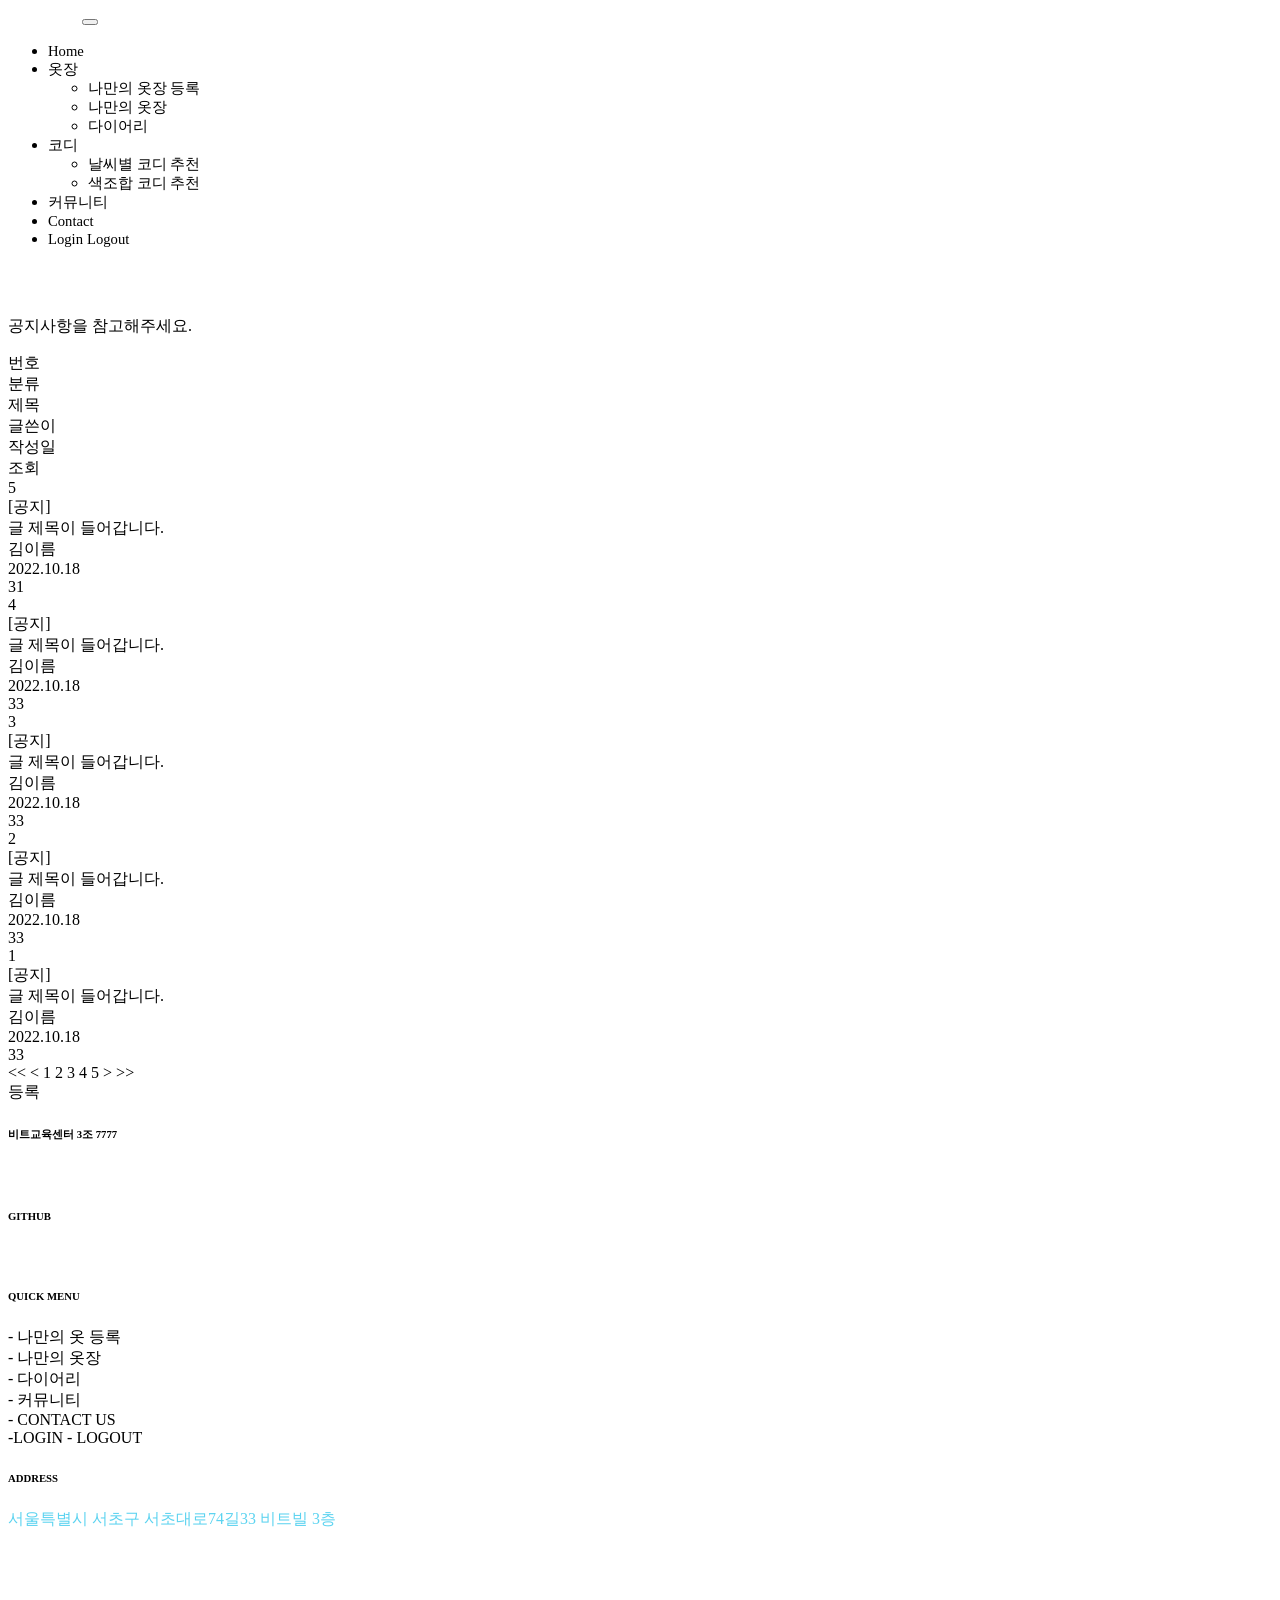
<file: src/main/resources/templates/thymeleaf/notice.html>
<!DOCTYPE html>
<html xmlns:th="http://www.thymeleaf.org"
	xmlns:sec="http://www.thymeleaf.org/extras/spring-security" class="no-js">

<head>
    <!-- Mobile Specific Meta -->
    <meta name="viewport" content="width=device-width, initial-scale=1, shrink-to-fit=no">
    <!-- Favicon-->
    <link rel="shortcut icon" th:href="@{/img/fav.png}">
    <!-- Author Meta -->
    <meta name="author" content="CodePixar">
    <!-- Meta Description -->
    <meta name="description" content="">
    <!-- Meta Keyword -->
    <meta name="keywords" content="">
    <!-- meta character set -->
    <meta charset="UTF-8">
    <!-- Site Title -->
    <title>오늘 뭐 입지?</title>
    <!--
		CSS
		============================================= -->
    <link rel="stylesheet" th:href="@{/css/linearicons.css}">
    <link rel="stylesheet" th:href="@{/css/font-awesome.min.css}">
    <link rel="stylesheet" th:href="@{/css/themify-icons.css}">
    <link rel="stylesheet" th:href="@{/css/bootstrap.css}">
    <link rel="stylesheet" th:href="@{/css/owl.carousel.css}">
    <link rel="stylesheet" th:href="@{/css/nice-select.css}">
    <link rel="stylesheet" th:href="@{/css/nouislider.min.css}">
    <link rel="stylesheet" th:href="@{/css/ion.rangeSlider.css}" />
    <link rel="stylesheet" th:href="@{/css/ion.rangeSlider.skinFlat.css}" />
    <link rel="stylesheet" th:href="@{/css/magnific-popup.css}">
    <link rel="stylesheet" th:href="@{/css/main.css}">
    <link rel="stylesheet" th:href="@{/css/style.css}">
    <link rel="stylesheet" th:href="@{/css/board.css}">
    <link rel="stylesheet" th:href="@{/css/page.css}">
</head>

<body>

    <!-- Start Header Area -->
    <header class="header_area sticky-header">
		<div class="main_menu">
			<nav class="navbar navbar-expand-lg navbar-light main_box">
				<div class="container">
					<!-- Brand and toggle get grouped for better mobile display -->
					<a class="navbar-brand logo_h" th:href="@{/}"><img
						th:src="@{/img/logo.png}" alt="" style="width: 70px;"></a>
					<button class="navbar-toggler" type="button" data-toggle="collapse"
						data-target="#navbarSupportedContent"
						aria-controls="navbarSupportedContent" aria-expanded="false"
						aria-label="Toggle navigation">
						<span class="icon-bar"></span> <span class="icon-bar"></span> <span
							class="icon-bar"></span>
					</button>
					<!-- Collect the nav links, forms, and other content for toggling -->
					<div class="collapse navbar-collapse offset"
						id="navbarSupportedContent">
						<ul class="nav navbar-nav menu_nav ml-auto">
							<li class="nav-item active"><a class="nav-link"
								th:href="@{/}" style="font-size: 11pt;">Home</a></li>

							<li class="nav-item submenu dropdown"><a th:href="@{/#}"
								class="nav-link dropdown-toggle" data-toggle="dropdown"
								role="button" aria-haspopup="true" aria-expanded="false"
								style="font-size: 11pt;">옷장</a>
								<ul class="dropdown-menu">
									<li class="nav-item"><a class="nav-link"
										th:href="@{/user/upload}" style="font-size: 11pt;">나만의 옷장
											등록</a></li>
									<li class="nav-item"><a class="nav-link"
										th:href="@{/user/closet}" style="font-size: 11pt;">나만의 옷장</a></li>
									<li class="nav-item"><a class="nav-link"
										th:href="@{/user/diary}" style="font-size: 11pt;">다이어리</a></li>
								</ul></li>
							<li class="nav-item submenu dropdown"><a th:href="@{/#}"
								class="nav-link dropdown-toggle" data-toggle="dropdown"
								role="button" aria-haspopup="true" aria-expanded="false"
								style="font-size: 11pt;">코디</a>
								<ul class="dropdown-menu">
									<li class="nav-item"><a class="nav-link"
										th:href="@{/weather.html}" style="font-size: 11pt;">날씨별 코디
											추천</a></li>
									<li class="nav-item"><a class="nav-link"
										th:href="@{/color.html}" style="font-size: 11pt;">색조합 코디
											추천</a></li>
								</ul></li>
							<li class="nav-item"><a class="nav-link"
								th:href="@{/user/community}" style="font-size: 11pt;">커뮤니티</a></li>
							<li class="nav-item"><a class="nav-link"
								th:href="@{/user/contact}" style="font-size: 11pt;">Contact</a></li>
							<li class="nav-item"><a class="nav-link"
								th:href="@{/user/login}" sec:authorize="isAnonymous()"
								style="font-size: 11pt;">Login</a> <a class="nav-link"
								th:href="@{/user/logout}" sec:authorize="isAuthenticated()"
								style="font-size: 11pt;">Logout</a></li>
						</ul>
					</div>
				</div>
			</nav>
		</div>
    </header>
    <!-- End Header Area -->

    <!-- Start Banner Area -->

    <section class="notice" style="color: #000;">
        <!-- board seach area -->
        <div class="board_wrap">
            <div class="board_title">
                <center><img th:src="@{/img/page7.png}" alt="" style="width: 350px;"></center><br>
                <p>공지사항을 참고해주세요.</p>
            </div>
            <div class="board_list_wrap">
                <div class="board_list">
                    <div class="top">
                        <div class="num">번호</div>
                        <div class="category">분류</div>
                        <div class="title">제목</div>
                        <div class="writer">글쓴이</div>
                        <div class="date">작성일</div>
                        <div class="count">조회</div>
                    </div>
                    <div>
                        <div class="num">5</div>
                        <div class="category">[공지]</div>
                        <div class="title"><a th:href="view.html">글 제목이 들어갑니다.</a></div>
                        <div class="writer">김이름</div>
                        <div class="date">2022.10.18</div>
                        <div class="count">31</div>
                    </div>
                    <div>
                        <div class="num">4</div>
                        <div class="category">[공지]</div>
                        <div class="title"><a th:href="view.html">글 제목이 들어갑니다.</a></div>
                        <div class="writer">김이름</div>
                        <div class="date">2022.10.18</div>
                        <div class="count">33</div>
                    </div>
                    <div>
                        <div class="num">3</div>
                        <div class="category">[공지]</div>
                        <div class="title"><a th:href="view.html">글 제목이 들어갑니다.</a></div>
                        <div class="writer">김이름</div>
                        <div class="date">2022.10.18</div>
                        <div class="count">33</div>
                    </div>
                    <div>
                        <div class="num">2</div>
                        <div class="category">[공지]</div>
                        <div class="title"><a th:href="view.html">글 제목이 들어갑니다.</a></div>
                        <div class="writer">김이름</div>
                        <div class="date">2022.10.18</div>
                        <div class="count">33</div>
                    </div>
                    <div>
                        <div class="num">1</div>
                        <div class="category">[공지]</div>
                        <div class="title"><a th:href="view.html">글 제목이 들어갑니다.</a></div>
                        <div class="writer">김이름</div>
                        <div class="date">2022.10.18</div>
                        <div class="count">33</div>
                    </div>
                </div>
                <div class="board_page">
                    <a th:href="@{/#}" class="bt first"><<</a>
                    <a th:href="@{/#}" class="bt prev"><</a>
                    <a th:href="@{/#}" class="num on">1</a>
                    <a th:href="@{/#}" class="num">2</a>
                    <a th:href="@{/#}" class="num">3</a>
                    <a th:href="@{/#}" class="num">4</a>
                    <a th:href="@{/#}" class="num">5</a>
                    <a th:href="@{/#}" class="bt next">></a>
                    <a th:href="@{/#}" class="bt last">>></a>
                </div>
                <div class="bt_wrap">
                    <a th:href="@{/write.html}" class="on" 
                    		sec:authorize="hasRole('admin')">등록</a>
                    <!--<a th:href="#">수정</a>-->
                </div>
            </div>
        </div>
    </section>




    <!-- End Banner Area -->



    <!-- start footer Area -->
	<footer class="footer-area section_gap">
		<div class="container">
			<div class="row">
				<div class="col-lg-3  col-md-6 col-sm-6">
					<div class="single-footer-widget">
						<h6>비트교육센터 3조 7777</h6>
						<img th:src="@{/img/logo.png}" alt=""
							style="width: 80px; max-width: 100%; height: auto;">
					</div>
				</div>
				<div class="col-lg-3  col-md-6 col-sm-6">
					<div class="single-footer-widget">
						<h6>GITHUB</h6>
						<p></p>
						<div class="footer-social d-flex align-items-center">
							<a
								th:href="@{https://github.com/orgs/BitFinalProject2022/repositories}"
								target="_blank"><img th:src="@{/img/github.png}" alt=""
								style="width: 60px;"></a>
						</div>
					</div>
				</div>
				<div class="col-lg-3  col-md-6 col-sm-6">
					<div class="single-footer-widget mail-chimp">
						<h6 class="mb-20">QUICK MENU</h6>
						<a th:href="@{/user/upload}"> - 나만의 옷 등록</a><br> <a
							th:href="@{/user/closet}"> - 나만의 옷장</a><br> <a
							th:href="@{/user/diary}"> - 다이어리</a><br> <a
							th:href="@{/user/community}"> - 커뮤니티</a><br> <a
							th:href="@{/user/contact}"> - CONTACT US</a><br> <a
							th:href="@{/user/login}" sec:authorize="isAnonymous()"> -LOGIN</a> <a 
							th:href="@{/user/logout}" sec:authorize="isAuthenticated()"> - LOGOUT</a>
					</div>
				</div>
				<div class="col-lg-2 col-md-6 col-sm-6">
					<div class="single-footer-widget">
						<h6>ADDRESS</h6>
						<p style="color: #5CD3F0;">서울특별시 서초구 서초대로74길33 비트빌 3층</p>
						<div class="footer-social d-flex align-items-center"></div>
					</div>
				</div>
			</div>
			<br>
			<br>
			<div
				class="footer-bottom d-flex justify-content-center align-items-center flex-wrap"
				style="color: black;">
				<p class="footer-text m-0">Copyright 2022. 7777 all rights
					reserved.</p>
			</div>
		</div>
	</footer>
    <!-- End footer Area -->


    <script th:src="@{/js/vendor/jquery-2.2.4.min.js}"></script>
    <script th:src="@{https://cdnjs.cloudflare.com/ajax/libs/popper.js/1.11.0/umd/popper.min.js}"></script>
    <script th:src="@{/js/vendor/bootstrap.min.js}"></script>
    <script th:src="@{/js/jquery.ajaxchimp.min.js}"></script>
    <script th:src="@{/js/jquery.nice-select.min.js}"></script>
    <script th:src="@{/js/jquery.sticky.js}"></script>
    <script th:src="@{/js/nouislider.min.js}"></script>
    <script th:src="@{/js/jquery.magnific-popup.min.js}"></script>
    <script th:src="@{/js/owl.carousel.min.js}"></script>
    <!--gmaps Js-->
    <script th:src="@{https://maps.googleapis.com/maps/api/js?key=AIzaSyCjCGmQ0Uq4exrzdcL6rvxywDDOvfAu6eE}"></script>
    <script th:src="@{/js/gmaps.min.js}"></script>
    <script th:src="@{/js/main.js}"></script>
</body>

</html>
</file>
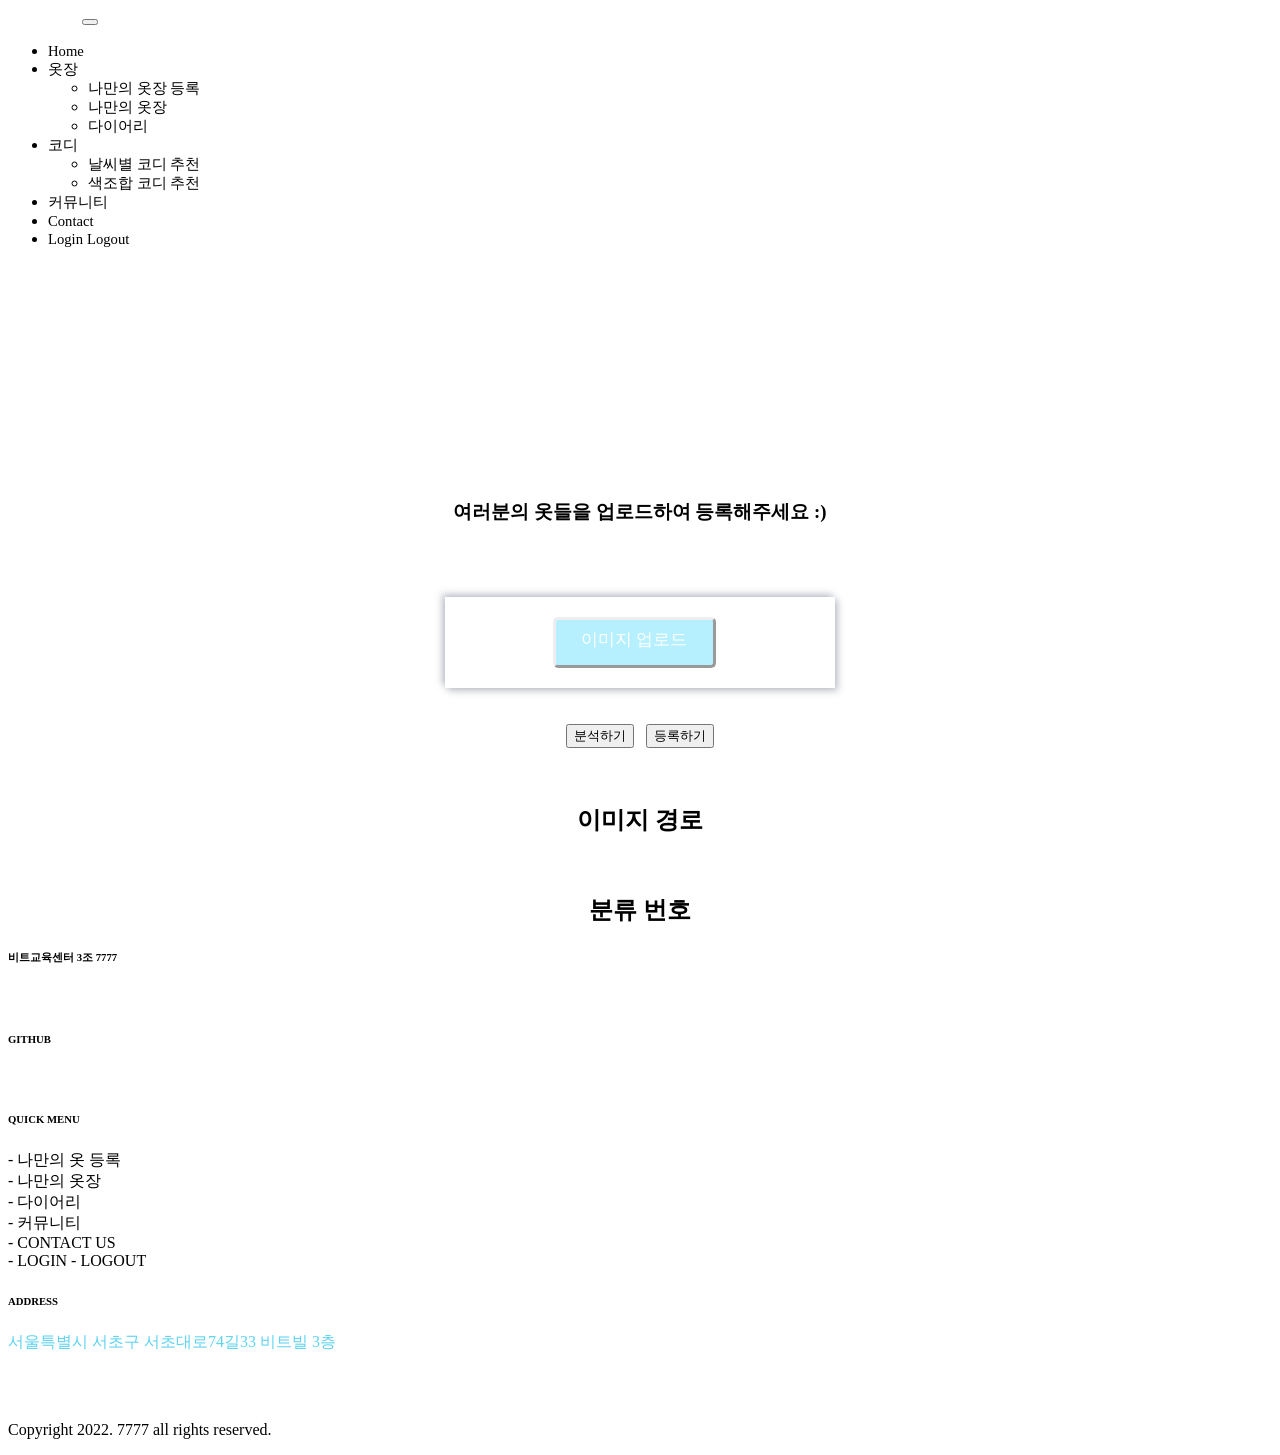
<file: src/main/resources/templates/thymeleaf/upload.html>
<!DOCTYPE html>
<html xmlns:th="http://www.thymeleaf.org"
	xmlns:sec="http://www.thymeleaf.org/extras/spring-security">
<head>
<!-- Mobile Specific Meta -->
<meta name="viewport"
	content="width=device-width, initial-scale=1, shrink-to-fit=no">
<!-- Favicon-->
<link rel="shortcut icon" th:href="@{/img/fav.png}">
<!-- Author Meta -->
<meta name="author" content="CodePixar">
<!-- Meta Description -->
<meta name="description" content="">
<!-- Meta Keyword -->
<meta name="keywords" content="">
<!-- meta character set -->
<meta charset="UTF-8">
<!-- Site Title -->
<title>오늘 뭐 입지?</title>
<!--
		CSS
		============================================= -->
<link rel="stylesheet" th:href="@{/css/linearicons.css}">
<link rel="stylesheet" th:href="@{/css/font-awesome.min.css}">
<link rel="stylesheet" th:href="@{/css/themify-icons.css}">
<link rel="stylesheet" th:href="@{/css/bootstrap.css}">
<link rel="stylesheet" th:href="@{/css/owl.carousel.css}">
<link rel="stylesheet" th:href="@{/css/nice-select.css}">
<link rel="stylesheet" th:href="@{/css/nouislider.min.css}">
<link rel="stylesheet" th:href="@{/css/ion.rangeSlider.css}" />
<link rel="stylesheet" th:href="@{/css/ion.rangeSlider.skinFlat.css}" />
<link rel="stylesheet" th:href="@{/css/magnific-popup.css}">
<link rel="stylesheet" th:href="@{/css/main.css}">
<link rel="stylesheet" th:href="@{/css/style.css}">
<link rel="stylesheet" th:href="@{/css/button.css}">
<link id="contextPathHolder"
	th:data-contextPath="${@environment.getProperty('thymeleaf.context.path.value')}" />
<style>

.center {
	display: flex;
	align-items: center;
	justify-content: center;
}

.form-input {
	width: 350px;
	padding: 20px;
	background: #fff;
	box-shadow: -3px -3px 7px rgba(94, 104, 121, 0.377), 3px 3px 7px
		rgba(94, 104, 121, 0.377);
}

.form-input input {
	display: none;
}

.form-input label {
	display: block;
	width: 45%;
	height: 45px;
	margin-left: 25%;
	line-height: 40px;
	text-align: center;
	background: #b6f0ff;
	border-style: outset;
	color: #fff;
	font-size: 17px;
	text-transform: Uppercase;
	font-weight: 500;
	border-radius: 5px;
	cursor: pointer;
}

.form-input label:hover {
	background: #5cd3f0;
	color: #fff;
}

.form-input img {
	width: 100%;
	display: none;
	margin-bottom: 30px;
}
</style>
</head>

<body>
	<header class="header_area sticky-header">
		<div class="main_menu">
			<nav class="navbar navbar-expand-lg navbar-light main_box">
				<div class="container">
					<!-- Brand and toggle get grouped for better mobile display -->
					<a class="navbar-brand logo_h" th:href="@{/}"><img
						th:src="@{/img/logo.png}" alt="" style="width: 70px;"></a>
					<button class="navbar-toggler" type="button" data-toggle="collapse"
						data-target="#navbarSupportedContent"
						aria-controls="navbarSupportedContent" aria-expanded="false"
						aria-label="Toggle navigation">
						<span class="icon-bar"></span> <span class="icon-bar"></span> <span
							class="icon-bar"></span>
					</button>
					<!-- Collect the nav links, forms, and other content for toggling -->
					<div class="collapse navbar-collapse offset"
						id="navbarSupportedContent">
						<ul class="nav navbar-nav menu_nav ml-auto">
							<li class="nav-item"><a class="nav-link" th:href="@{/}"
								style="font-size: 11pt;">Home</a></li>

							<li class="nav-item submenu dropdown"><a th:href="@{/#}"
								class="nav-link dropdown-toggle" data-toggle="dropdown"
								role="button" aria-haspopup="true" aria-expanded="false"
								style="font-size: 11pt;">옷장</a>
								<ul class="dropdown-menu">
									<li class="nav-item active"><a class="nav-link"
										th:href="@{/user/upload}" style="font-size: 11pt;">나만의 옷장
											등록</a></li>
									<li class="nav-item"><a class="nav-link"
										th:href="@{/user/closet}" style="font-size: 11pt;">나만의 옷장</a></li>
									<li class="nav-item"><a class="nav-link"
										th:href="@{/user/diary}" style="font-size: 11pt;">다이어리</a></li>
								</ul></li>
							<li class="nav-item submenu dropdown"><a th:href="@{/#}"
								class="nav-link dropdown-toggle" data-toggle="dropdown"
								role="button" aria-haspopup="true" aria-expanded="false"
								style="font-size: 11pt;">코디</a>
								<ul class="dropdown-menu">
									<li class="nav-item"><a class="nav-link"
										th:href="@{/weather.html}" style="font-size: 11pt;">날씨별 코디 추천</a></li>
									<li class="nav-item"><a class="nav-link"
										th:href="@{/color.html}" style="font-size: 11pt;">색조합 코디 추천</a></li>
								</ul></li>
							<li class="nav-item"><a class="nav-link"
								th:href="@{/user/community}" style="font-size: 11pt;">커뮤니티</a></li>
							<li class="nav-item"><a class="nav-link"
								th:href="@{/user/contact}" style="font-size: 11pt;">Contact</a></li>
							<li class="nav-item"><a class="nav-link"
								th:href="@{/user/login}" sec:authorize="isAnonymous()"
								style="font-size: 11pt;">Login</a> <a class="nav-link"
								th:href="@{/user/logout}" sec:authorize="isAuthenticated()"
								style="font-size: 11pt;">Logout</a>
							</li>
						</ul>
					</div>
				</div>
			</nav>
		</div>
	</header>
	<br>
	<br>
	<br>
	<br>
	<br>
	<br>
	<br>
	<br>
	<br>
	<br>
	<center>
		<img th:src="@{/img/page1.png}" alt="" style="width: 350px;">
	</center>
	<br>
	<center>
		<h3>여러분의 옷들을 업로드하여 등록해주세요 :)</h3>
	</center>
	<br>
	<br>
	<br>

	<form method="post" action="${contextPath}/user/upload" enctype="multipart/form-data" id="uploadForm">
		<!-- csrf 안붙여주면 POST방식 불가능하다는 에러 발생 -->
		<input type="hidden" th:name="${_csrf.parameterName}" th:value="${_csrf.token}" />
		<div class="center">
			<div class="form-input">

				<div class="preview">
					<img id="file-ip-1-preview">
				</div>
				<label for="file-ip-1">이미지 업로드</label> <input type="file"
					id="file-ip-1" name=files accept="image/*"
					onchange="showPreview(event);">
			</div>
		</div>
		<br> <br>
		<div class="col-md-12 form-group" style="text-align: center;">
			<button type="button" id="uploadBtn" class="button-27"
				onclick="getQtyandPath();">분석하기</button>
			&nbsp; <input type="submit" value="등록하기" class="button-27"
				onclick="javascript: form.action='/user/fileUpload';" />
		</div>
	</form>
	<div style="text-align: center;">
		<br>
		<br>
		<h2 id="image">이미지 경로</h2>
		<br>
		<h2 id="small_category">분류 번호</h2>
	</div>

	<footer class="footer-area section_gap">
		<div class="container">
			<div class="row">
				<div class="col-lg-3  col-md-6 col-sm-6">
					<div class="single-footer-widget">
						<h6>비트교육센터 3조 7777</h6>
						<img th:src="@{/img/logo.png}" alt=""
							style="width: 80px; max-width: 100%; height: auto;">
					</div>
				</div>
				<div class="col-lg-3  col-md-6 col-sm-6">
					<div class="single-footer-widget">
						<h6>GITHUB</h6>
						<p></p>
						<div class="footer-social d-flex align-items-center">
							<a
								th:href="@{https://github.com/orgs/BitFinalProject2022/repositories}"
								target="_blank"><img th:src="@{/img/github.png}" alt=""
								style="width: 60px;"></a>
						</div>
					</div>
				</div>
				<div class="col-lg-3  col-md-6 col-sm-6">
					<div class="single-footer-widget mail-chimp">
						<h6 class="mb-20">QUICK MENU</h6>
						<a th:href="@{/user/upload}"> - 나만의 옷 등록</a><br>
						<a th:href="@{/user/closet}"> - 나만의 옷장</a><br>
						<a th:href="@{/user/diary}"> - 다이어리</a><br>
						<a th:href="@{/user/community}"> - 커뮤니티</a><br>
						<a th:href="@{/user/contact}"> - CONTACT US</a><br>
						<a th:href="@{/user/login}" sec:authorize="isAnonymous()"> - LOGIN</a>
						<a th:href="@{/user/logout}" sec:authorize="isAuthenticated()"> - LOGOUT</a>
					</div>
				</div>
				<div class="col-lg-2 col-md-6 col-sm-6">
					<div class="single-footer-widget">
						<h6>ADDRESS</h6>
						<p style="color: #5CD3F0;">서울특별시 서초구 서초대로74길33 비트빌 3층</p>
						<div class="footer-social d-flex align-items-center"></div>
					</div>
				</div>
			</div>
			<br> <br>
			<div
				class="footer-bottom d-flex justify-content-center align-items-center flex-wrap"
				style="color: black;">
				<p class="footer-text m-0">Copyright 2022. 7777 all rights
					reserved.</p>
			</div>
		</div>
	</footer>
	<!-- End footer Area -->
	<script th:src="@{/js/vendor/jquery-2.2.4.min.js}"></script>
	<script
		th:src="@{https://cdnjs.cloudflare.com/ajax/libs/popper.js/1.11.0/umd/popper.min.js}"></script>
	<script th:src="@{/js/vendor/bootstrap.min.js}"></script>
	<script th:src="@{/js/jquery.ajaxchimp.min.js}"></script>
	<script th:src="@{/js/jquery.nice-select.min.js}"></script>
	<script th:src="@{/js/jquery.sticky.js}"></script>
	<script th:src="@{/js/nouislider.min.js}"></script>
	<script th:src="@{/js/jquery.magnific-popup.min.js}"></script>
	<script th:src="@{/js/owl.carousel.min.js}"></script>
	<!--gmaps Js-->
	<script
		th:src="@{https://maps.googleapis.com/maps/api/js?key=AIzaSyCjCGmQ0Uq4exrzdcL6rvxywDDOvfAu6eE}"></script>
	<script th:src="@{/js/gmaps.min.js}"></script>
	<script th:src="@{/js/main.js}"></script>


	<script type="text/javascript">
		function showPreview(event) {
			if (event.target.files.length > 0) {
				var src = URL.createObjectURL(event.target.files[0]);
				var preview = document.getElementById("file-ip-1-preview");
				preview.src = src;
				preview.style.display = "block";
			}
		}
		
		// 이미지 경로, qty 받기 (ajax 사용)
		function getQtyandPath() {
			// var form = $('#uploadForm')[0];
			let form = document.querySelector('#uploadForm');
			
			// FormData 객체 생성
			let formData = new FormData(form);
			
			$.ajax({
				type: "POST",
				enctype: 'multipart/form-data',
				url: "/user/analysis",
				data: formData,
				processData: false,
				contentType: false,
				cache: false,
				timeout: 600000,
				success: function (data) {
					console.log("SUCCESS : ", data);
					
					let image_path = document.querySelector('#image');
			        let cloth_kind = document.querySelector('#small_category');
					
			        image_path.innerHTML = '사진 경로 : ' + data.image;
			        cloth_kind.innerHTML = '분류 결과 : '  + data.small_category;
				},
				error: function (e) {
					console.log("ERROR : ", e);
				}
			});
		};
	</script>

</body>
</html>
</file>
